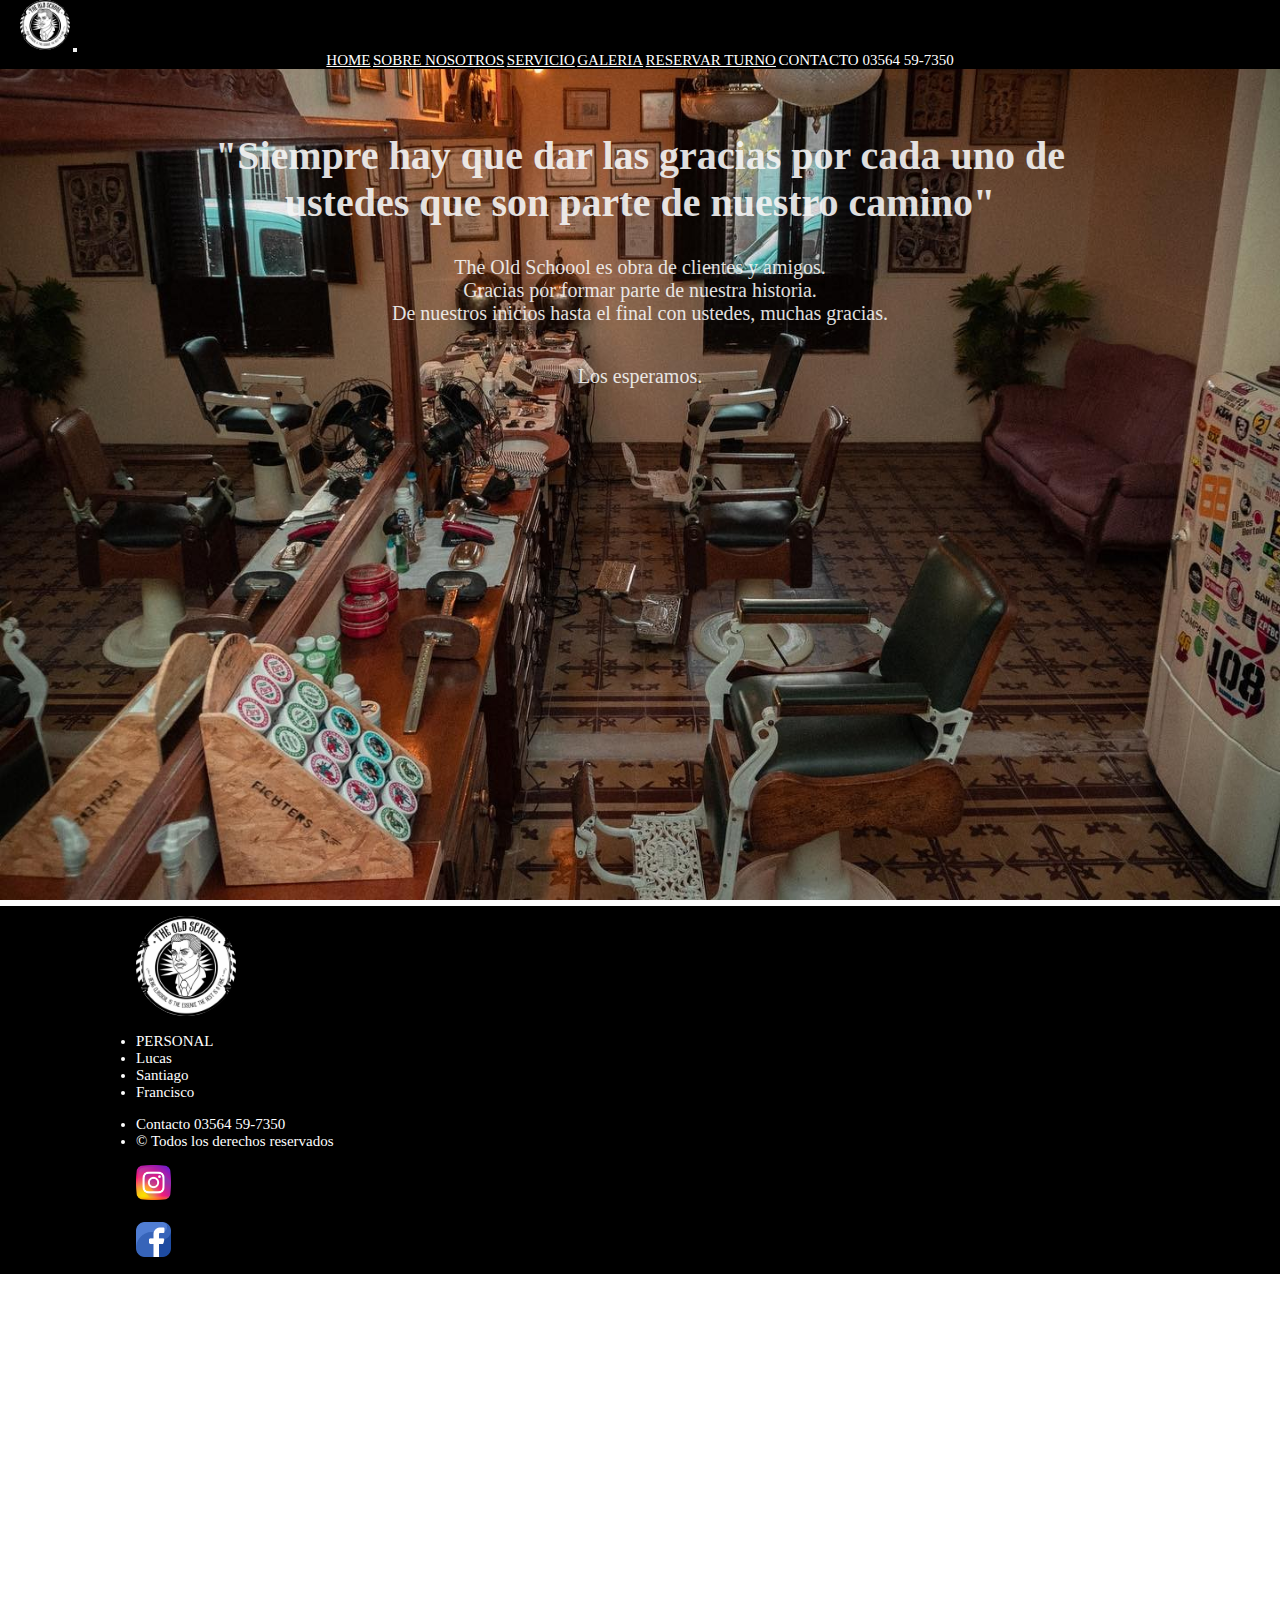
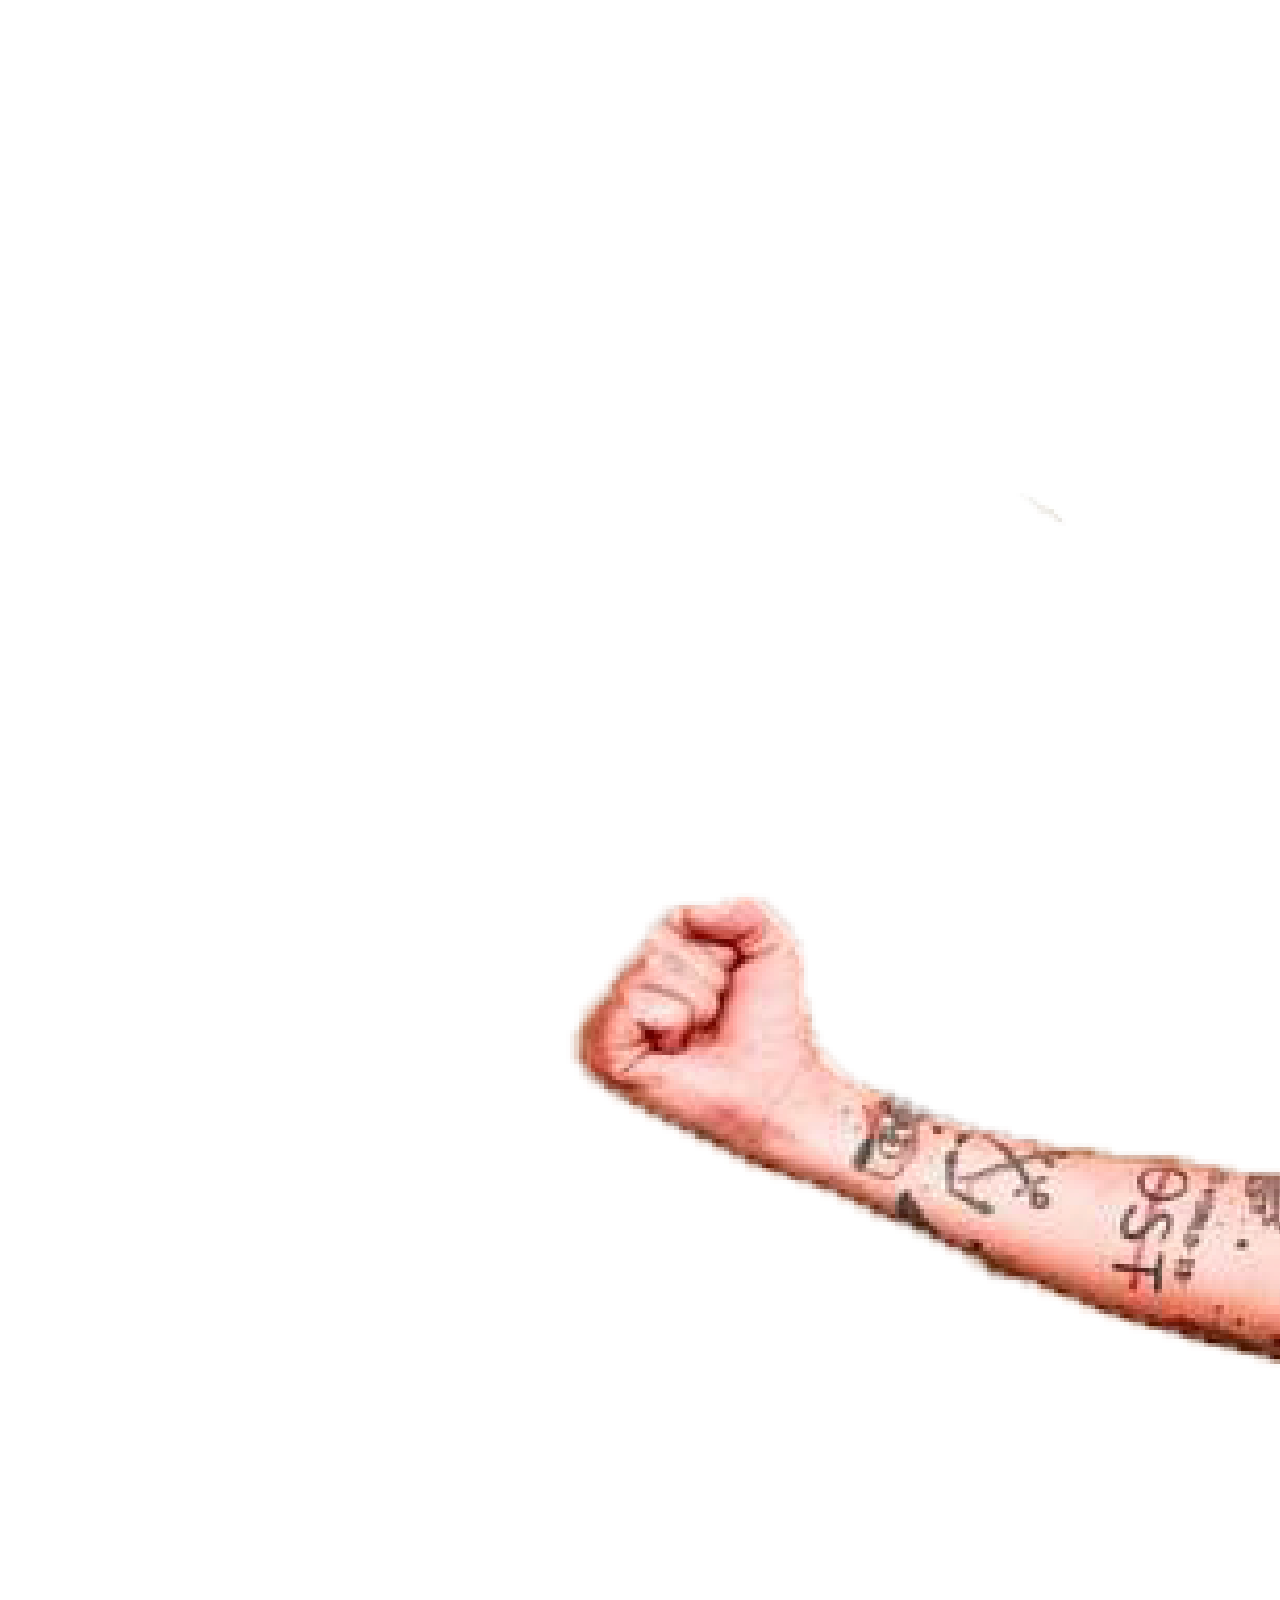
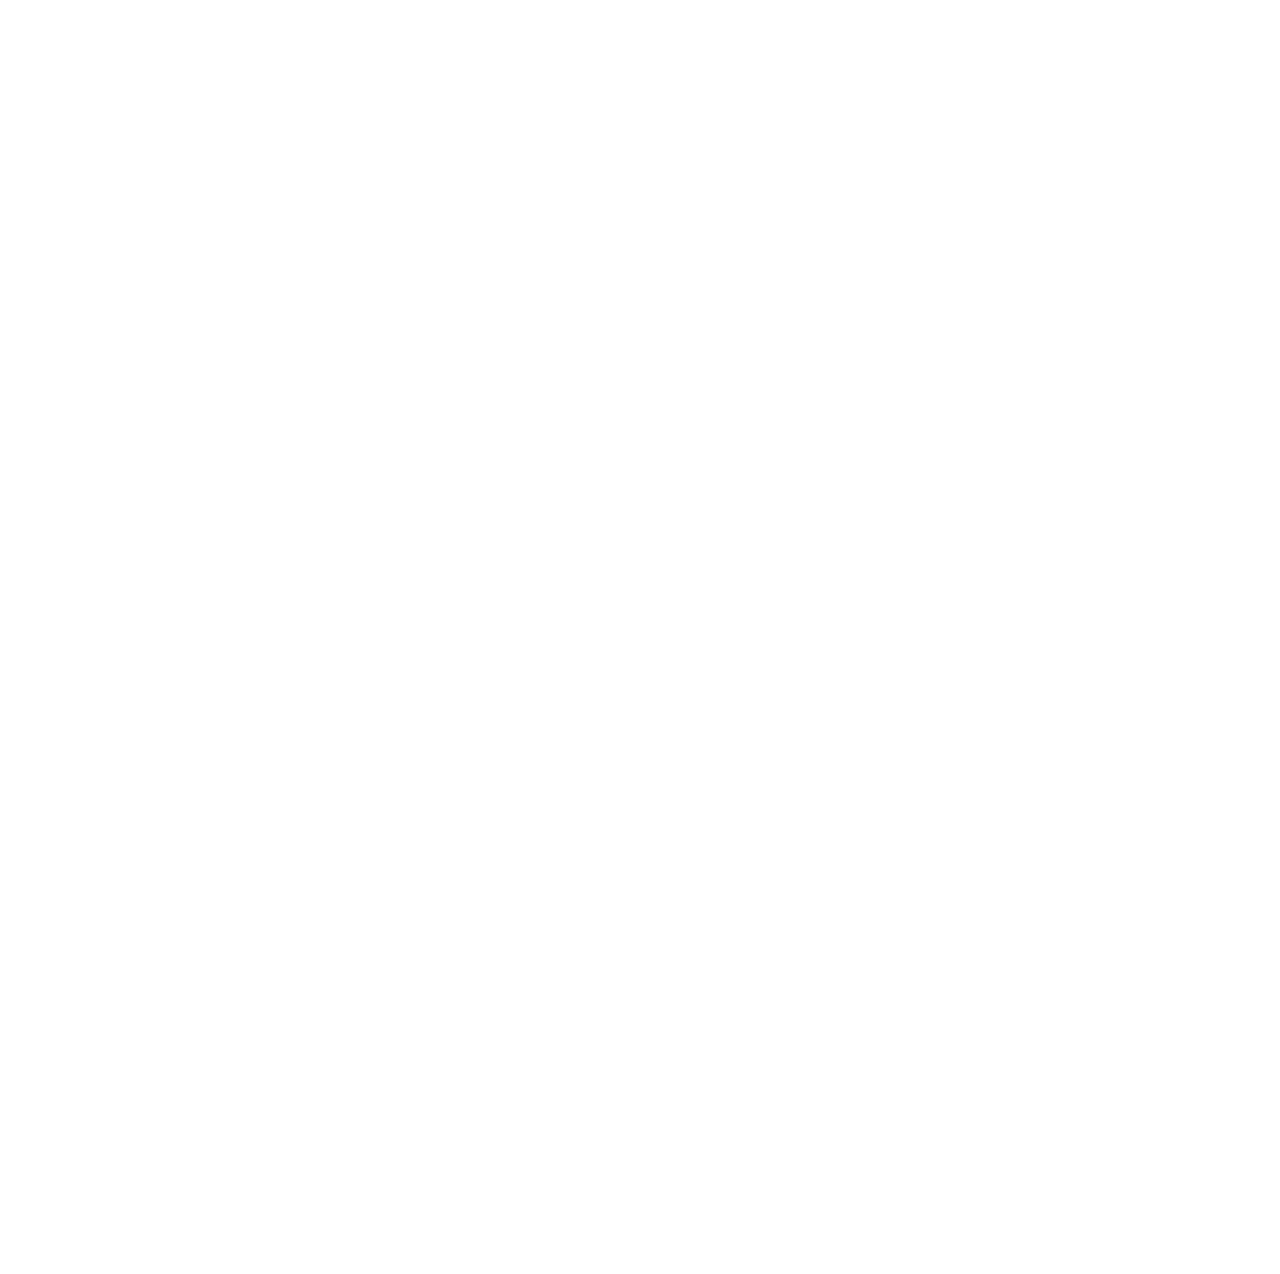
<file: index.html>
<!DOCTYPE html>
<html lang="es">

<head>
  <meta charset="UTF-8" />
  <meta http-equiv="X-UA-Compatible" content="IE=edge" />
  <meta name="viewport" content="width=device-width, initial-scale=1.0" />
  <meta name="description"
  content="Somos The Old School, estamos en San Francisco, Cordoba. Busca tu mejor look con nosotros">
  <title> The Old School</title>
  <link rel="icon" href="./imagenes/logo.jpg">

  <!--Bootstrap-->

  <link href="https://cdn.jsdelivr.net/npm/bootstrap@5.3.0-alpha1/dist/css/bootstrap.min.css" rel="stylesheet"
    integrity="sha384-GLhlTQ8iRABdZLl6O3oVMWSktQOp6b7In1Zl3/Jr59b6EGGoI1aFkw7cmDA6j6gD" crossorigin="anonymous" />
  <!--Tipografia-->
  <link rel="preconnect" href="https://fonts.googleapis.com">
  <link rel="preconnect" href="https://fonts.gstatic.com" crossorigin>
  <link href="https://fonts.googleapis.com/css2?family=Bebas+Neue&display=swap" rel="stylesheet">
  <link rel="stylesheet" href="https://cdnjs.cloudflare.com/ajax/libs/animate.css/4.1.1/animate.min.css" />

  <!--CSS-->

  <link rel="stylesheet" href="css/estilo.css" /> 


</head>

<body class="body">
  <header class="header">
    <nav class="navbar navbar-expand-lg">
      <div class="container-fluid">
        <a class="navbar-brand" href="#"><img src="./imagenes/logo.jpg" class="logoHeader" alt="Logo" /></a>
        <button class="navbar-toggler" type="button" data-bs-toggle="collapse" data-bs-target="#navbarNavAltMarkup"
          aria-controls="navbarNavAltMarkup" aria-expanded="false" aria-label="Toggle navigation">
          <span class="navbar-toggler-icon"></span>
        </button>
        <div class="collapse navbar-collapse" id="navbarNavAltMarkup">
          <div class="navbar-nav mx-auto">
            <a class="nav-link texto-header" href="index.html">HOME</a>
            <a class="nav-link texto-header" href="html/sobrenosotros.html">SOBRE NOSOTROS</a>
            <a class="nav-link texto-header" href="html/servicio.html">SERVICIO</a>
            <a class="nav-link texto-header" href="html/galeria.html">GALERIA</a>
            <a class="nav-link texto-header" href="html/reservarturno.html">RESERVAR TURNO</a>
            <a class="nav-link texto-header">CONTACTO 03564 59-7350</a>
          </div>
        </div>
      </div>
    </nav>
  </header>

  <main>
    <div class="fondo-main">
      <div class="card-index">
        <h1 class="h1-index animate__animated animate__backInDown">
          "Siempre hay que dar las gracias por cada uno de ustedes que son
          parte de nuestro camino"
        </h1>
        <p class="p1-index animate__animated animate__backInLeft">
          The Old Schoool es obra de clientes y amigos. <br />Gracias por
          formar parte de nuestra historia. <br />
          De nuestros inicios hasta el final con ustedes, muchas gracias.
        </p>
        <p class="p1-index animate__animated animate__backInRight">Los esperamos.</p>
      </div>

      <div class="row contenedor-img">
        <div>
          <img src="imagenes/1-sinFondo.png" class="imagen-main img-fluid" alt="fonde de personas" />
        </div>
      </div>
    </div>
  </main>

  <footer class="footer">
    <div class="contenedor-footer">
      <nav class="row">
        <!--logo-->
        <a href="#" class="col-3 text-reset text-uppercase d-flex align-items-center text-decoration-none">
          <img src="./imagenes/logo.jpg" alt="Logo" class="logo-footer p-3" />
          <p class="tex-fo"></p>
        </a>

        <!--personal-->

        <ul class="col-3 list-unstyled ul-footer">
          <li class="text-footer">PERSONAL</li>
          <li class="text-footer">Lucas</li>
          <li class="text-footer">Santiago</li>
          <li class="text-footer">Francisco</li>
        </ul>

        <!--menu-->

        <ul class="col-3 list-unstyled ul-footer">
          <li class="text-footer">Contacto 03564 59-7350</li>
          <li class="text-footer">© Todos los derechos reservados</li>
        </ul>

        <!--Redes sociales-->

        <ul class="col-3 list-unstyled log">
          <li>
            <a href="https://www.instagram.com/" class="text-reset" target="_blank">
              <img src="./imagenes/instagram.png" class="logo-redes" alt="instagram" />
            </a>
          </li>

          <li>
            <a href="https://www.facebook.com/" class="text-reset" target="_blank">
              <img src="./imagenes/facebook.png" class="logo-redes" alt="facebook"  />
            </a>
          </li>
        </ul>
      </nav>
    </div> 
  </footer>

  <script src="https://cdn.jsdelivr.net/npm/bootstrap@5.3.0-alpha1/dist/js/bootstrap.bundle.min.js"
    integrity="sha384-w76AqPfDkMBDXo30jS1Sgez6pr3x5MlQ1ZAGC+nuZB+EYdgRZgiwxhTBTkF7CXvN"
    crossorigin="anonymous"></script>

  <script src="https://unpkg.com/aos@2.3.1/dist/aos.js"></script>
  <script>
    AOS.init();
  </script>
</body>

</html>
</file>
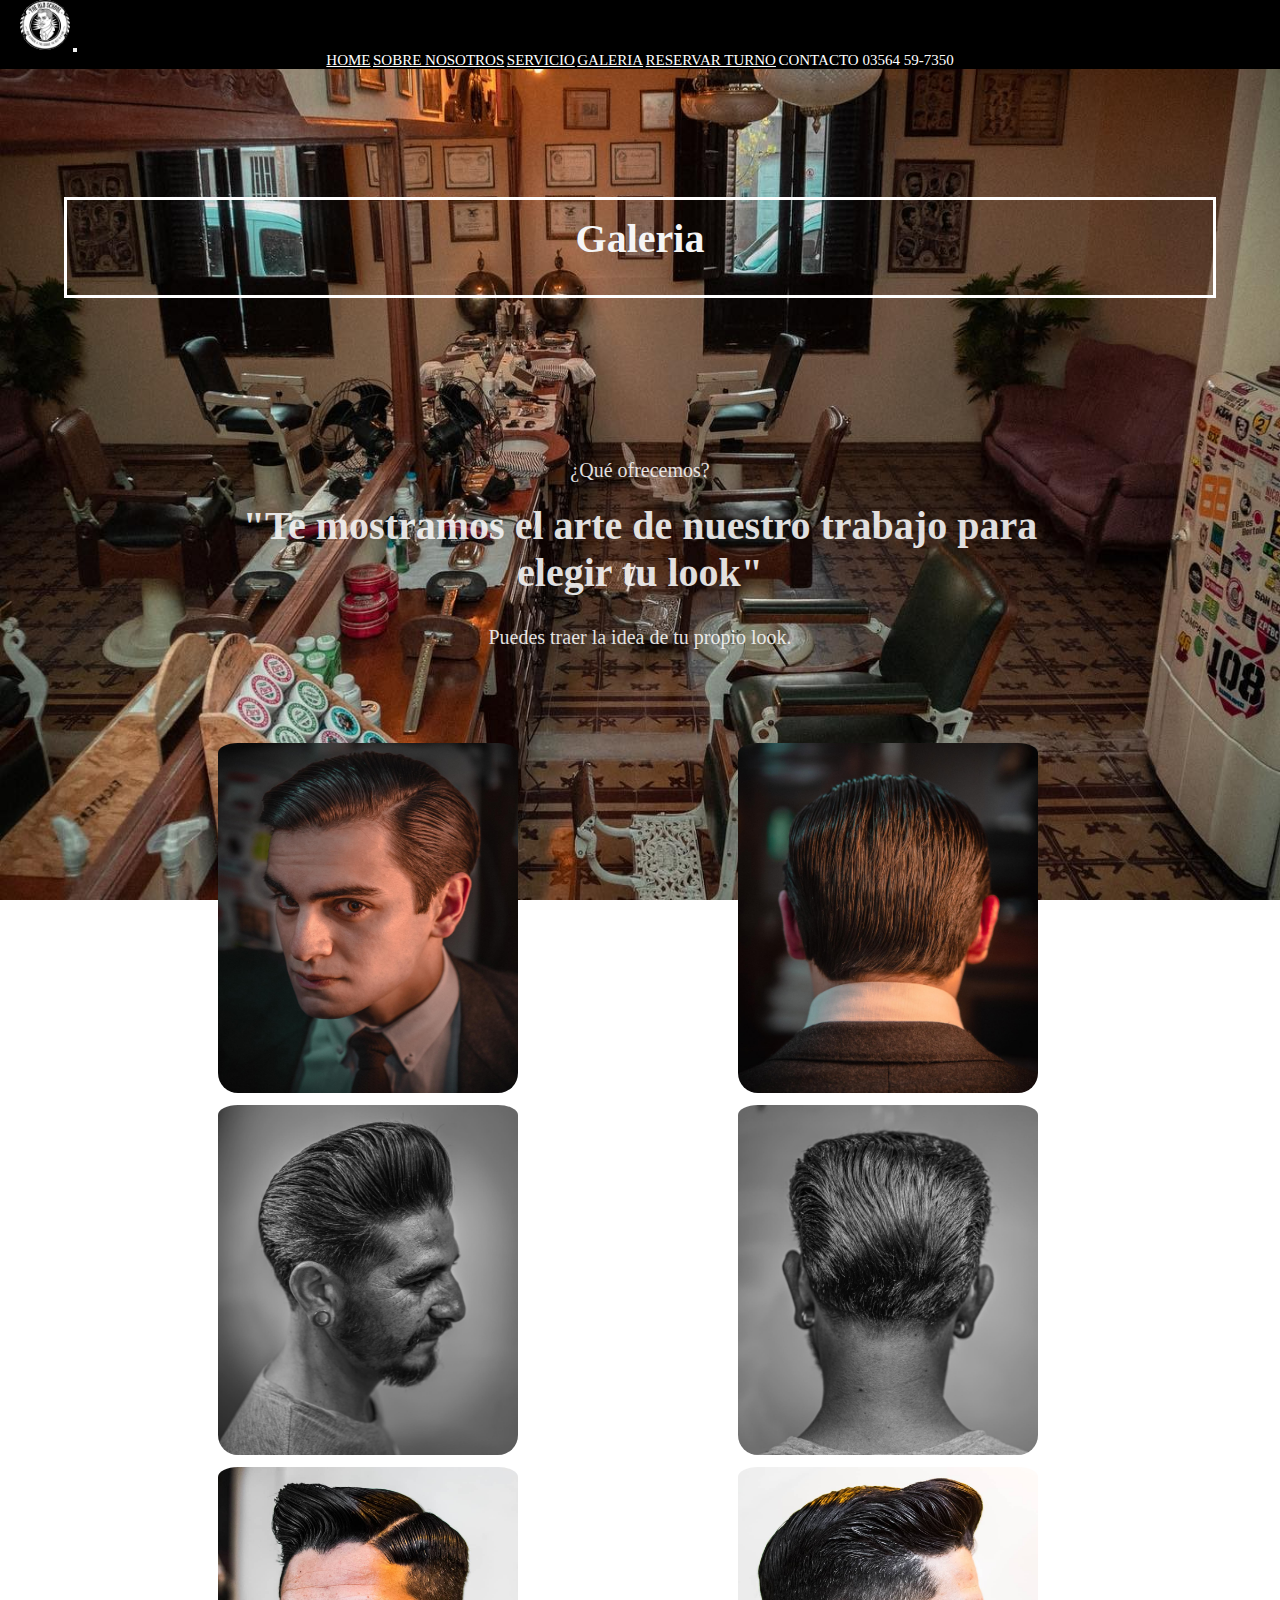
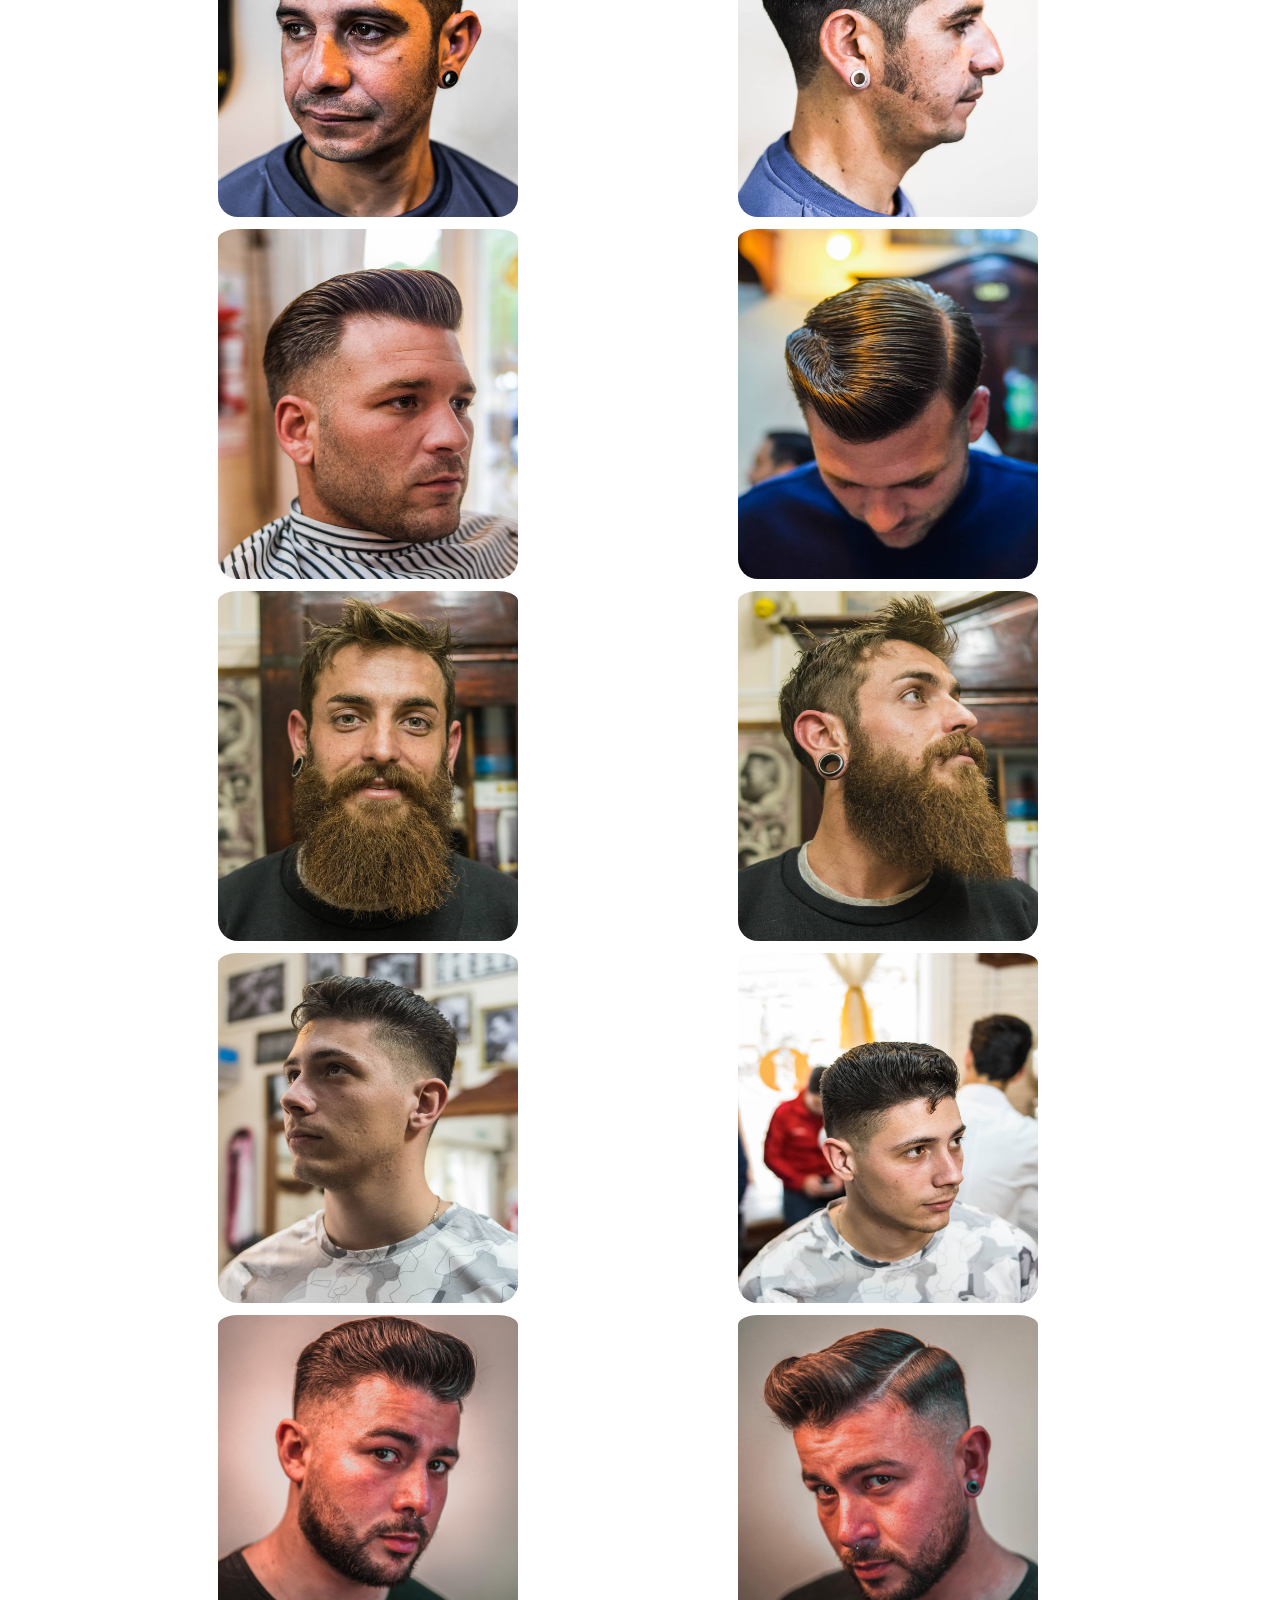
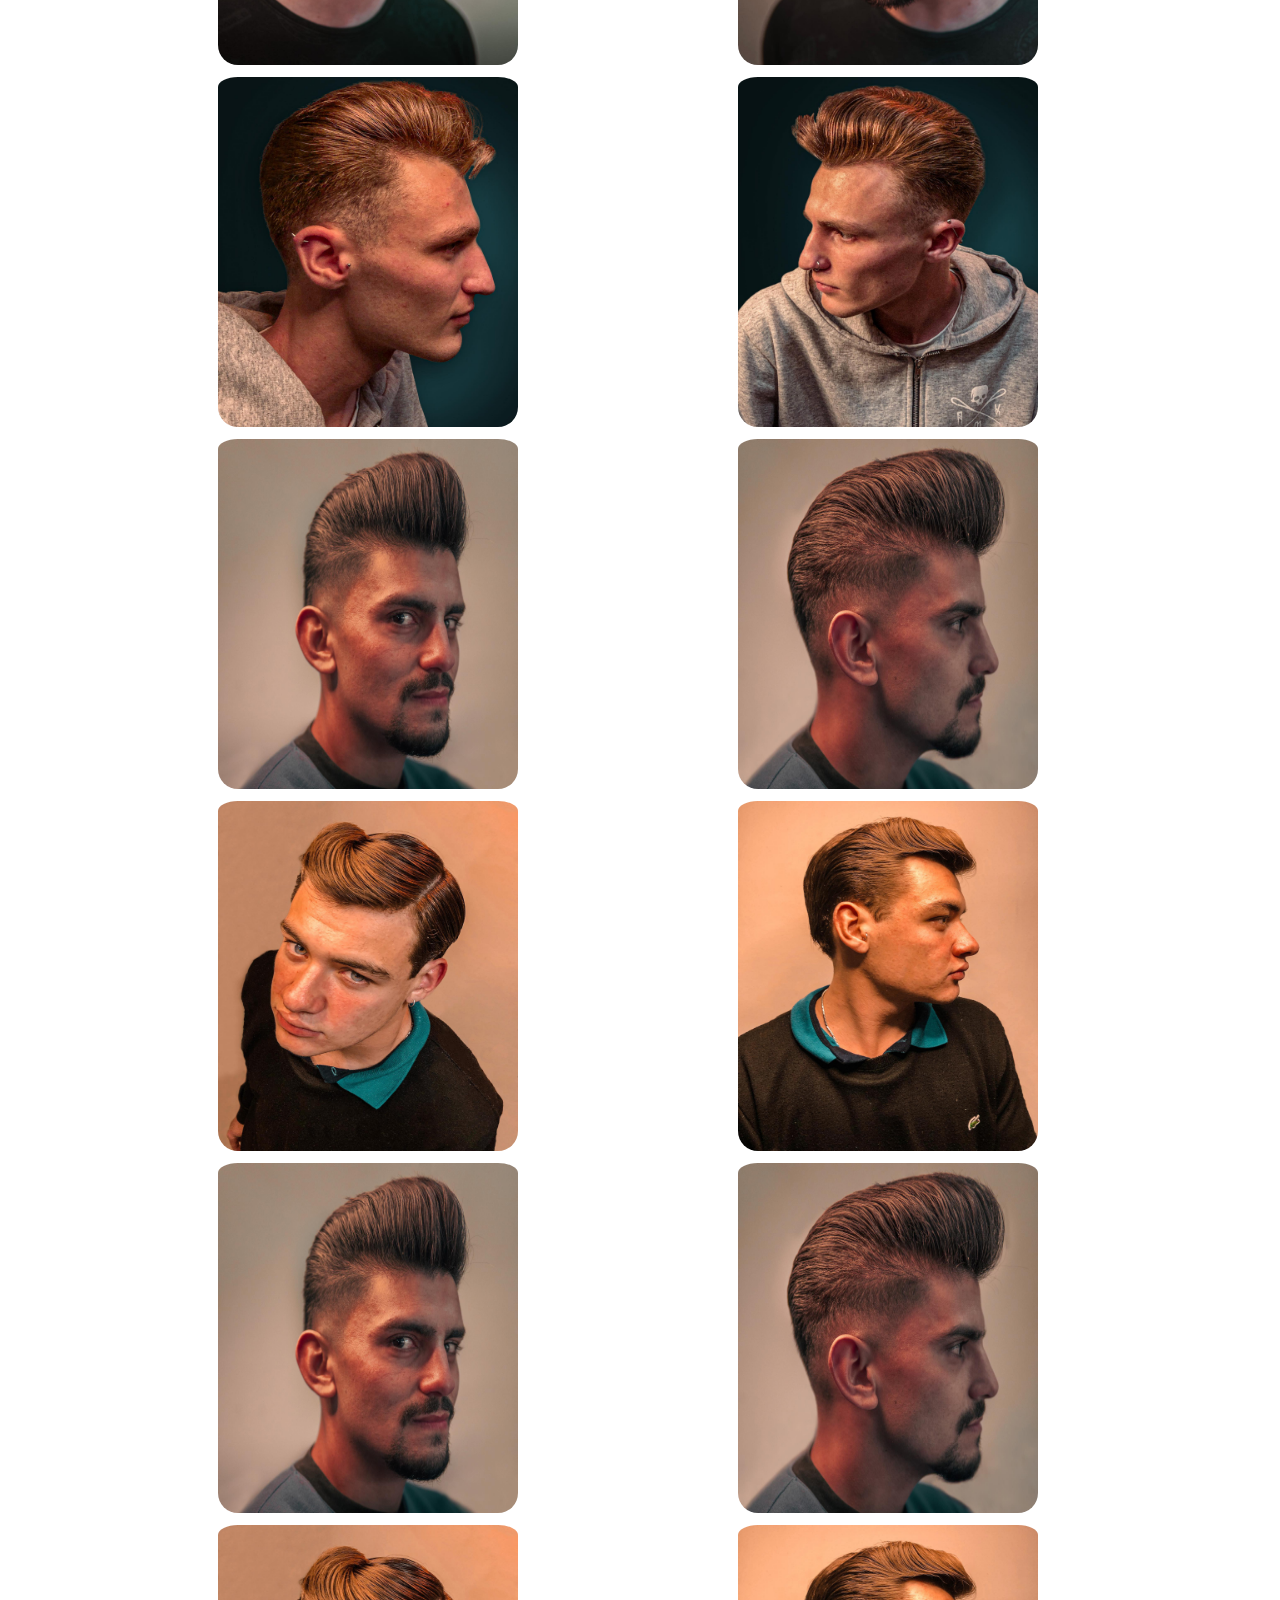
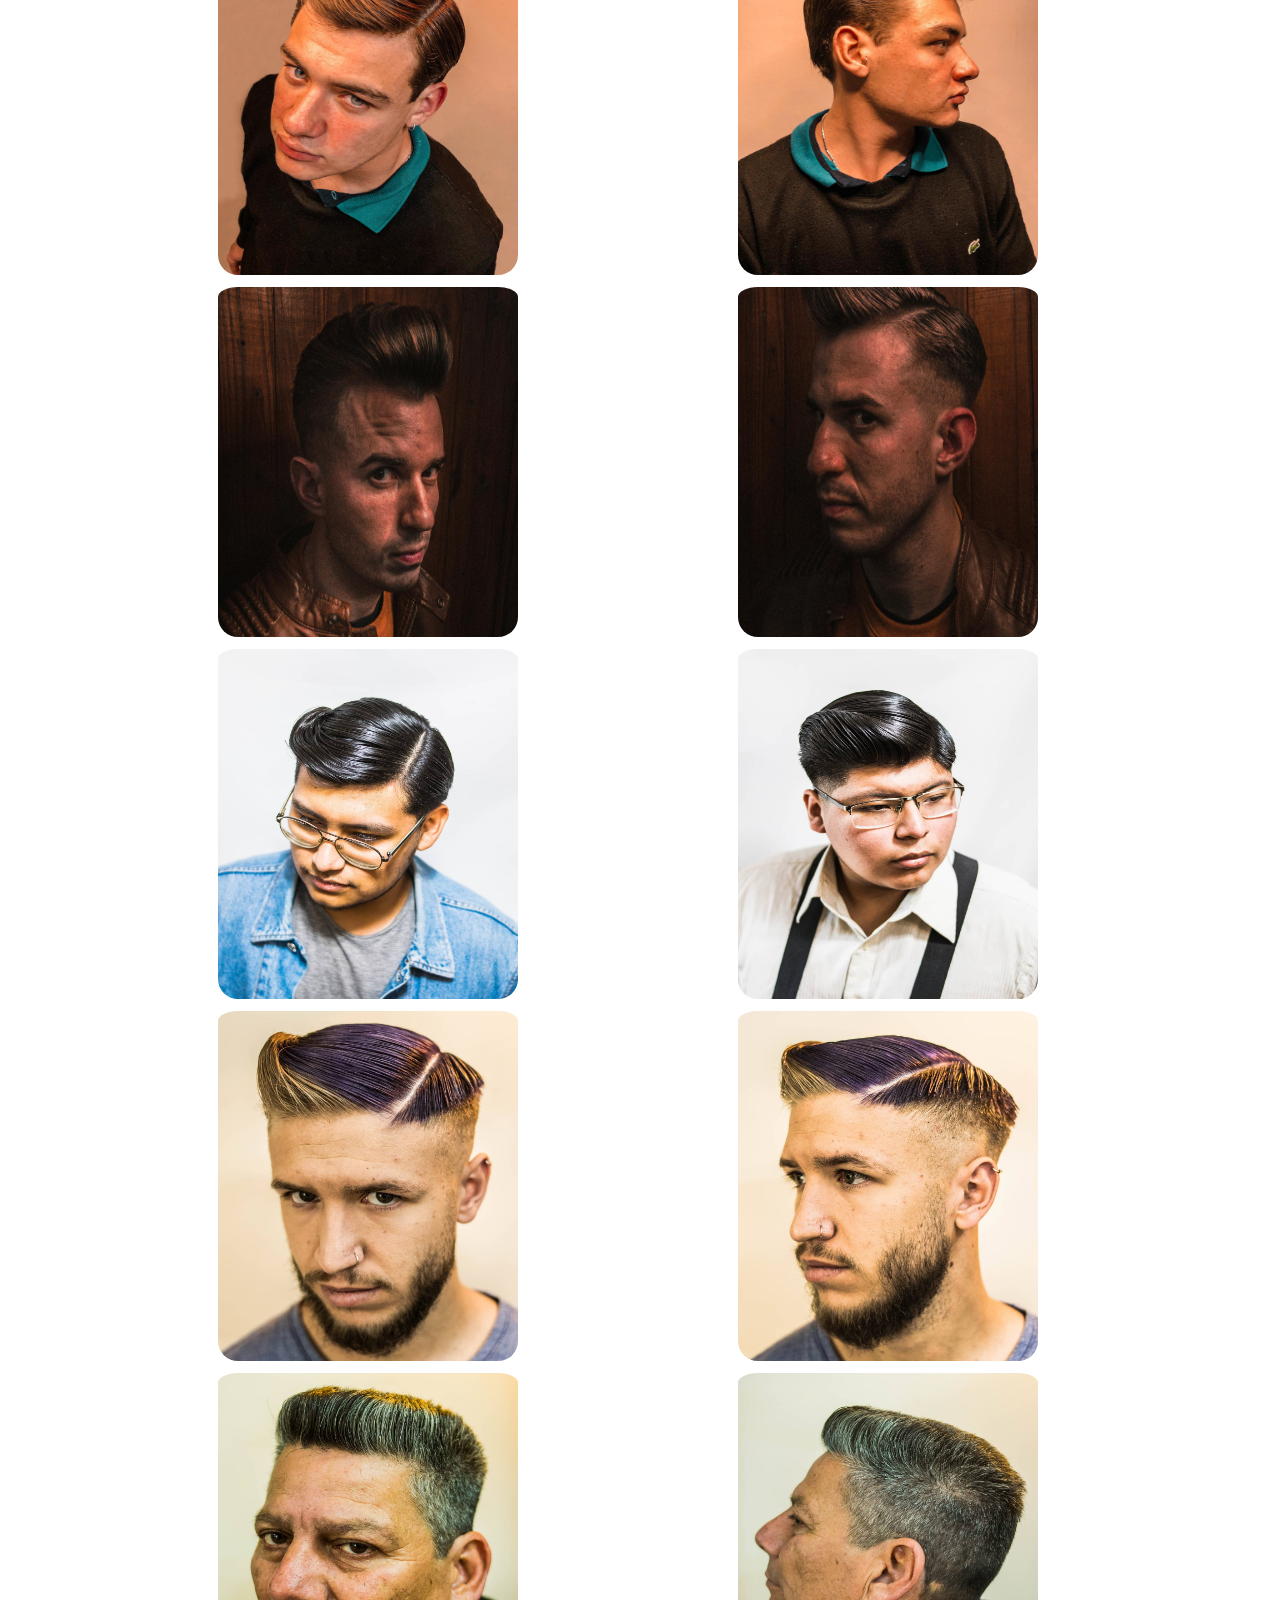
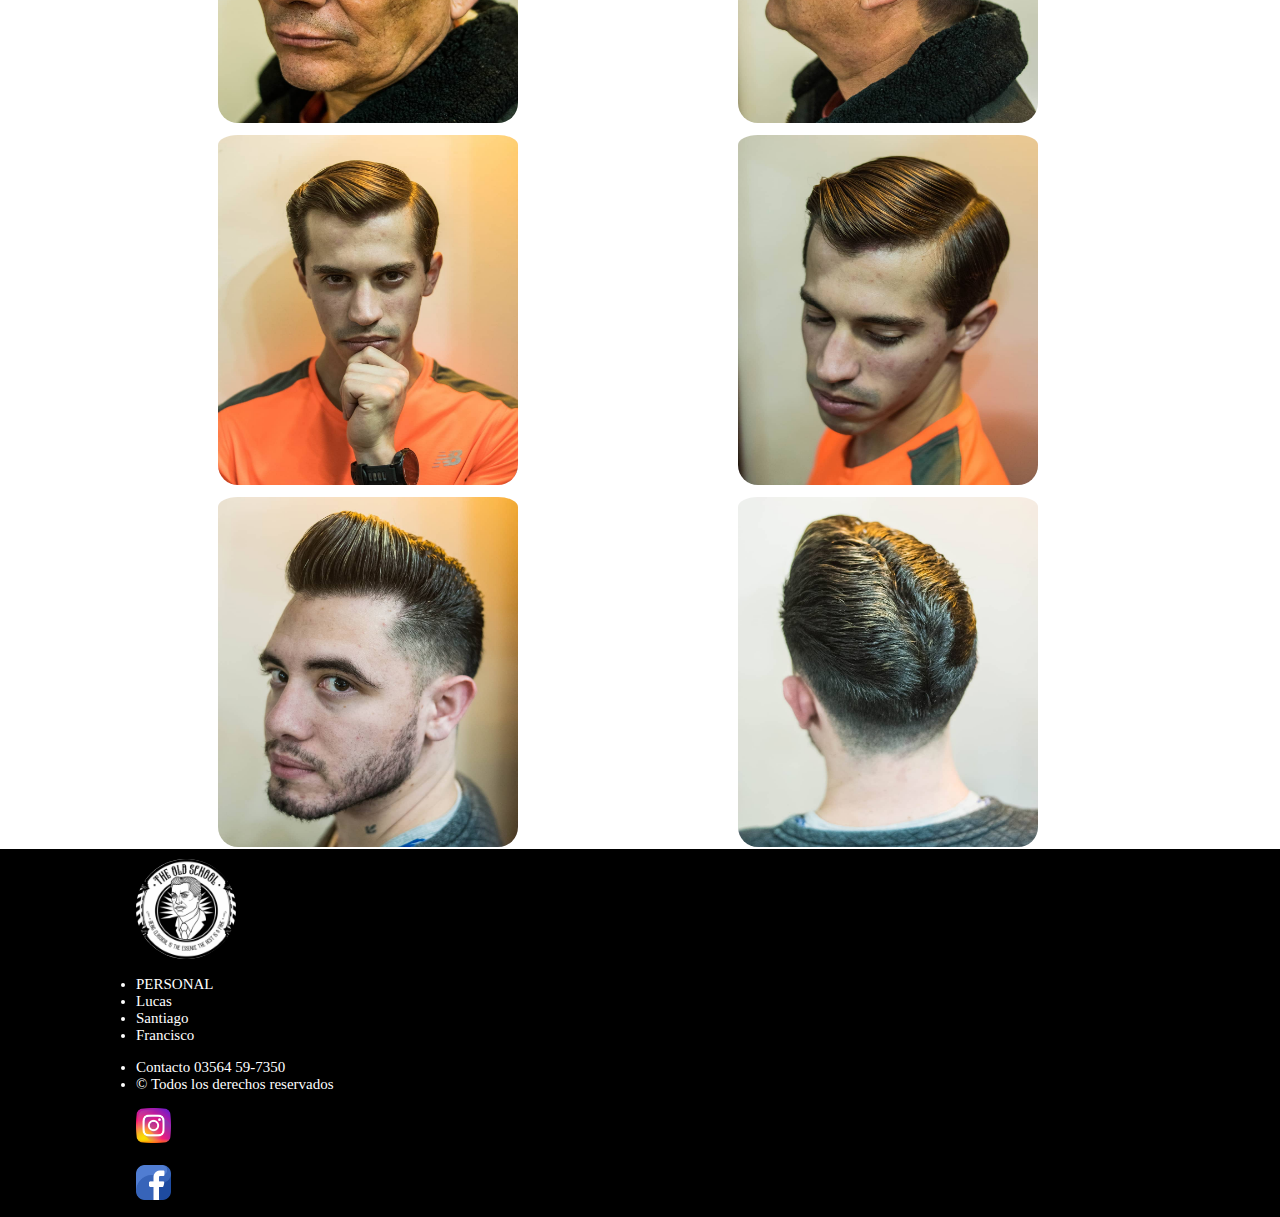
<file: html/galeria.html>
<!DOCTYPE html>
<html lang="es">

<head>
    <meta charset="UTF-8" />
    <meta http-equiv="X-UA-Compatible" content="IE=edge" />
    <meta name="viewport" content="width=device-width, initial-scale=1.0" />
    <meta name="description"
    content="La galería de imagenes que nos describe.Somos The Old School, estamos en San Francisco, Cordoba.">
    <title>The Old School</title>
    <link rel="icon" href="../imagenes/logo.jpg">

    <!--Bootstrap-->

    <link href="https://cdn.jsdelivr.net/npm/bootstrap@5.3.0-alpha1/dist/css/bootstrap.min.css" rel="stylesheet"
        integrity="sha384-GLhlTQ8iRABdZLl6O3oVMWSktQOp6b7In1Zl3/Jr59b6EGGoI1aFkw7cmDA6j6gD" crossorigin="anonymous" />
    <!--Tipografia-->
    <link rel="preconnect" href="https://fonts.googleapis.com">
    <link rel="preconnect" href="https://fonts.gstatic.com" crossorigin>
    <link href="https://fonts.googleapis.com/css2?family=Bebas+Neue&display=swap" rel="stylesheet">
    <link rel="stylesheet" href="https://cdnjs.cloudflare.com/ajax/libs/animate.css/4.1.1/animate.min.css" />
    <!--CSS-->

    <link rel="stylesheet" href="../css/estilo.css" />

</head>

<body class="body">
    <header class="header">
        <nav class="navbar navbar-expand-lg">
            <div class="container-fluid">
                <a class="navbar-brand" href="../index.html"><img src="../imagenes/logo.jpg" class="logoHeader" alt="Logo" /></a>
                <button class="navbar-toggler" type="button" data-bs-toggle="collapse"
                    data-bs-target="#navbarNavAltMarkup" aria-controls="navbarNavAltMarkup" aria-expanded="false"
                    aria-label="Toggle navigation">
                    <span class="navbar-toggler-icon"></span>
                </button>
                <div class="collapse navbar-collapse" id="navbarNavAltMarkup">
                    <div class="navbar-nav mx-auto">
                        <a class="nav-link texto-header" href="../index.html">HOME</a>
                        <a class="nav-link texto-header" href="sobrenosotros.html">SOBRE NOSOTROS</a>
                        <a class="nav-link texto-header" href="servicio.html">SERVICIO</a>
                        <a class="nav-link texto-header" href="galeria.html">GALERIA</a>
                        <a class="nav-link texto-header" href="reservarturno.html">RESERVAR TURNO</a>
                        <a class="nav-link texto-header">CONTACTO 03564 59-7350</a>
                    </div>
                </div>
            </div>
        </nav>
    </header>


    <main class="body">
        <div class="galeria-titulo">
            <h2 class="h1-index sobre-nosotros-animacion-h1">Galeria </h2>
        </div>
        <div class="card-index  p-4 text-center">
            <p class="p1-index animate__animated animate__backInLeft">
                ¿Qué ofrecemos?
            </p>
            <h1 class=" h1-index  animate__animated animate__backInRight h1-galeria">
                "Te mostramos el arte de nuestro trabajo para elegir tu look"
            </h1>
            <p class="p1-index animate__animated animate__backInRight">
                Puedes traer la idea de tu propio look.
            </p>
        </div>



        <section class="galeria">
            <div class="row">
                <img src="../imagenes/p-1.jpg" class="col-xxl-3  col-xl-3  col-lg-6 col-md-6 col-sm-12 imagenGaleria""
                    alt="imagen de corte de pelo">
                <img src="../imagenes/p-1-1.jpg" class="col-xxl-3  col-xl-3  col-lg-6 col-md-6 col-sm-12 imagenGaleria"
                    alt="imagen de corte de pelo">
                <img src="../imagenes/p-2.jpg" class="col-xxl-3  col-xl-3  col-lg-6 col-md-6 col-sm-12 imagenGaleria"
                    alt="imagen de corte de pelo">
                <img src="../imagenes/p-2-1.jpg" class="col-xxl-3  col-xl-3  col-lg-6 col-md-6 col-sm-12 imagenGaleria"
                    alt="imagen de corte de pelo">
            </div>

            <div class="row">
                <img src="../imagenes/p-3.jpg" class="col-xxl-3  col-xl-3  col-lg-6 col-md-6 col-sm-12 imagenGaleria"
                    alt="imagen de corte de pelo">
                <img src="../imagenes/p-3-1.jpg" class="col-xxl-3  col-xl-3  col-lg-6 col-md-6 col-sm-12 imagenGaleria"
                    alt="imagen de corte de pelo">
                <img src="../imagenes/p-4.jpg" class="col-xxl-3  col-xl-3  col-lg-6 col-md-6 col-sm-12 imagenGaleria"
                    alt="imagen de corte de pelo">
                <img src="../imagenes/p-4-1.jpg" class="col-xxl-3  col-xl-3  col-lg-6 col-md-6 col-sm-12 imagenGaleria"
                    alt="imagen de corte de pelo">
            </div>

            <div class="row">
                <img src="../imagenes/p-5.jpg" class="col-xxl-3  col-xl-3  col-lg-6 col-md-6 col-sm-12 imagenGaleria"
                    alt="imagen de corte de pelo">
                <img src="../imagenes/p-5-1.jpg" class="col-xxl-3  col-xl-3  col-lg-6 col-md-6 col-sm-12 imagenGaleria"
                    alt="imagen de corte de pelo">
                <img src="../imagenes/p-6.jpg" class="col-xxl-3  col-xl-3  col-lg-6 col-md-6 col-sm-12 imagenGaleria"
                    alt="imagen de corte de pelo">
                <img src="../imagenes/p-6-1.jpg" class="col-xxl-3  col-xl-3  col-lg-6 col-md-6 col-sm-12 imagenGaleria"
                    alt="imagen de corte de pelo">
            </div>

            <div class="row">
                <img src="../imagenes/p-7.jpg" class="col-xxl-3  col-xl-3  col-lg-6 col-md-6 col-sm-12 imagenGaleria"
                    alt="imagen de corte de pelo">
                <img src="../imagenes/p-7-1.jpg" class="col-xxl-3  col-xl-3  col-lg-6 col-md-6 col-sm-12 imagenGaleria"
                    alt="imagen de corte de pelo">
                <img src="../imagenes/p-8.jpg" class="col-xxl-3  col-xl-3  col-lg-6 col-md-6 col-sm-12 imagenGaleria"
                    alt="imagen de corte de pelo">
                <img src="../imagenes/p-8-1.jpg" class="col-xxl-3  col-xl-3  col-lg-6 col-md-6 col-sm-12 imagenGaleria"
                    alt="imagen de corte de pelo">
            </div>

            <div class="row">
                <img src="../imagenes/p-9.jpg" class="col-xxl-3  col-xl-3  col-lg-6 col-md-6 col-sm-12 imagenGaleria"
                    alt="imagen de corte de pelo">
                <img src="../imagenes/p-9-1.jpg" class="col-xxl-3  col-xl-3  col-lg-6 col-md-6 col-sm-12 imagenGaleria"
                    alt="imagen de corte de pelo">
                <img src="../imagenes/p-10.jpg" class="col-xxl-3  col-xl-3  col-lg-6 col-md-6 col-sm-12 imagenGaleria"
                    alt="imagen de corte de pelo">
                <img src="../imagenes/p-10-1.jpg" class="col-xxl-3  col-xl-3  col-lg-6 col-md-6 col-sm-12 imagenGaleria"
                    alt="imagen de corte de pelo">
            </div>

            <div class="row">
                <img src="../imagenes/p-9.jpg" class="col-xxl-3  col-xl-3  col-lg-6 col-md-6 col-sm-12 imagenGaleria"
                    alt="imagen de corte de pelo">
                <img src="../imagenes/p-9-1.jpg" class="col-xxl-3  col-xl-3  col-lg-6 col-md-6 col-sm-12 imagenGaleria"
                    alt="imagen de corte de pelo">
                <img src="../imagenes/p-10.jpg" class="col-xxl-3  col-xl-3  col-lg-6 col-md-6 col-sm-12 imagenGaleria"
                    alt="imagen de corte de pelo">
                <img src="../imagenes/p-10-1.jpg" class="col-xxl-3  col-xl-3  col-lg-6 col-md-6 col-sm-12 imagenGaleria"
                    alt="imagen de corte de pelo">
            </div>

            <div class="row">
                <img src="../imagenes/p-11.jpg" class="col-xxl-3  col-xl-3  col-lg-6 col-md-6 col-sm-12 imagenGaleria"
                    alt="imagen de corte de pelo">
                <img src="../imagenes/p-11-1.jpg" class="col-xxl-3  col-xl-3  col-lg-6 col-md-6 col-sm-12 imagenGaleria"
                    alt="imagen de corte de pelo">
                <img src="../imagenes/p-12.jpg" class="col-xxl-3  col-xl-3  col-lg-6 col-md-6 col-sm-12 imagenGaleria"
                    alt="imagen de corte de pelo">
                <img src="../imagenes/p-12-1.jpg" class="col-xxl-3  col-xl-3  col-lg-6 col-md-6 col-sm-12 imagenGaleria"
                    alt="imagen de corte de pelo">
            </div>

            <div class="row">
                <img src="../imagenes/p-13.jpg" class="col-xxl-3  col-xl-3  col-lg-6 col-md-6 col-sm-12 imagenGaleria"
                    alt="imagen de corte de pelo">
                <img src="../imagenes/p-13-1.jpg" class="col-xxl-3  col-xl-3  col-lg-6 col-md-6 col-sm-12 imagenGaleria"
                    alt="imagen de corte de pelo">
                <img src="../imagenes/p-14.jpg" class="col-xxl-3  col-xl-3  col-lg-6 col-md-6 col-sm-12 imagenGaleria"
                    alt="imagen de corte de pelo">
                <img src="../imagenes/p-14-1.jpg" class="col-xxl-3  col-xl-3  col-lg-6 col-md-6 col-sm-12 imagenGaleria"
                    alt="imagen de corte de pelo">
            </div>

            <div class="row">
                <img src="../imagenes/p-15.jpg" class="col-xxl-3  col-xl-3  col-lg-6 col-md-6 col-sm-12 imagenGaleria"
                    alt="imagen de corte de pelo">
                <img src="../imagenes/p-15-1.jpg" class="col-xxl-3  col-xl-3  col-lg-6 col-md-6 col-sm-12 imagenGaleria"
                    alt="imagen de corte de pelo">
                <img src="../imagenes/p-16.jpg" class="col-xxl-3  col-xl-3  col-lg-6 col-md-6 col-sm-12 imagenGaleria"
                    alt="imagen de corte de pelo">
                <img src="../imagenes/p-16-1.jpg" class="col-xxl-3  col-xl-3  col-lg-6 col-md-6 col-sm-12 imagenGaleria"
                    alt="imagen de corte de pelo">
            </div>


        </section>

    </main>

    <footer class="footer">
        <div class="contenedor-footer">
          <nav class="row">
            <!--logo-->
            <a href="#" class="col-3 text-reset text-uppercase d-flex align-items-center text-decoration-none">
              <img src="../imagenes/logo.jpg" alt="Logo" class="logo-footer p-3" />
              <p class="tex-fo"></p>
            </a>
    
            <!--personal-->
    
            <ul class="col-3 list-unstyled ul-footer">
              <li class="text-footer">PERSONAL</li>
              <li class="text-footer">Lucas</li>
              <li class="text-footer">Santiago</li>
              <li class="text-footer">Francisco</li>
            </ul>
    
            <!--menu-->
    
            <ul class="col-3 list-unstyled ul-footer">
              <li class="text-footer">Contacto 03564 59-7350</li>
              <li class="text-footer">© Todos los derechos reservados</li>
            </ul>
    
            <!--Redes sociales-->
    
            <ul class="col-3 list-unstyled log">
              <li>
                <a href="https://www.instagram.com/" class="text-reset" target="_blank">
                  <img src="../imagenes/instagram.png" class="logo-redes" alt="instagram" />
                </a>
              </li>
    
              <li>
                <a href="https://www.facebook.com/" class="text-reset" target="_blank">
                  <img src="../imagenes/facebook.png" class="logo-redes" alt="facebook"  />
                </a>
              </li>
            </ul>
          </nav>
        </div> 
      </footer>

    <script src="https://cdn.jsdelivr.net/npm/bootstrap@5.3.0-alpha1/dist/js/bootstrap.bundle.min.js"
        integrity="sha384-w76AqPfDkMBDXo30jS1Sgez6pr3x5MlQ1ZAGC+nuZB+EYdgRZgiwxhTBTkF7CXvN"
        crossorigin="anonymous"></script>

    <script src="https://unpkg.com/aos@2.3.1/dist/aos.js"></script>
    <script>
        AOS.init();
    </script>
</body>

</html>
</file>
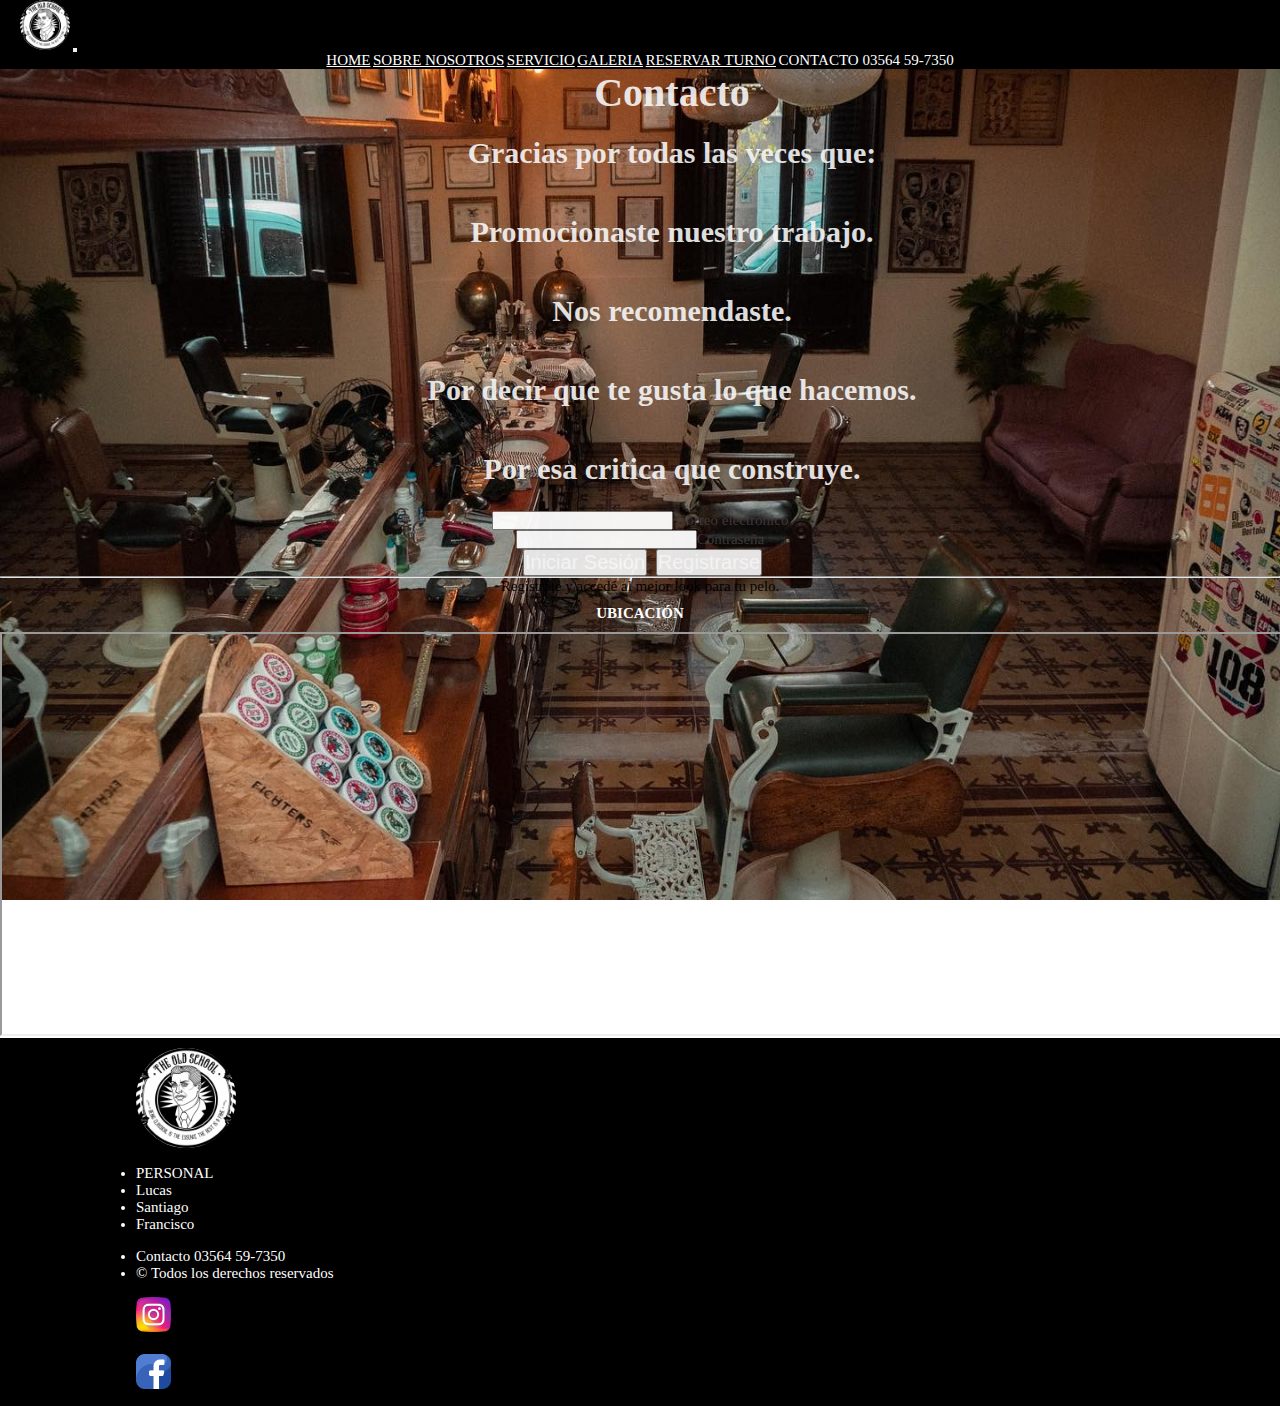
<file: html/reservarturno.html>
<!DOCTYPE html>
<html lang="es">

<head>
    <meta charset="UTF-8" />
    <meta http-equiv="X-UA-Compatible" content="IE=edge" />
    <meta name="viewport" content="width=device-width, initial-scale=1.0" />
    <meta name="description"
    content=".Somos The Old School, contactanos para buscar tu mejor look. Estamos en San Francisco, Cordoba.">
    <title>The Old School</title>
    <link rel="icon" href="../imagenes/logo.jpg">

    <!--Bootstrap-->

    <link href="https://cdn.jsdelivr.net/npm/bootstrap@5.3.0-alpha1/dist/css/bootstrap.min.css" rel="stylesheet"
        integrity="sha384-GLhlTQ8iRABdZLl6O3oVMWSktQOp6b7In1Zl3/Jr59b6EGGoI1aFkw7cmDA6j6gD" crossorigin="anonymous" />
    <!--Tipografia-->
    <link rel="preconnect" href="https://fonts.googleapis.com">
    <link rel="preconnect" href="https://fonts.gstatic.com" crossorigin>
    <link href="https://fonts.googleapis.com/css2?family=Bebas+Neue&display=swap" rel="stylesheet">
    <link rel="stylesheet" href="https://cdnjs.cloudflare.com/ajax/libs/animate.css/4.1.1/animate.min.css" />
    <!--CSS-->

    <link rel="stylesheet" href="../css/estilo.css" />

</head>

<body class="body">
    <header class="header">
        <nav class="navbar navbar-expand-lg">
            <div class="container-fluid">
                <a class="navbar-brand" href="../index.html"><img src="../imagenes/logo.jpg" class="logoHeader" alt="Logo" /></a>
                <button class="navbar-toggler" type="button" data-bs-toggle="collapse"
                    data-bs-target="#navbarNavAltMarkup" aria-controls="navbarNavAltMarkup" aria-expanded="false"
                    aria-label="Toggle navigation">
                    <span class="navbar-toggler-icon"></span>
                </button>
                <div class="collapse navbar-collapse" id="navbarNavAltMarkup">
                    <div class="navbar-nav mx-auto">
                        <a class="nav-link texto-header" href="../index.html">HOME</a>
                        <a class="nav-link texto-header" href="sobrenosotros.html">SOBRE NOSOTROS</a>
                        <a class="nav-link texto-header" href="servicio.html">SERVICIO</a>
                        <a class="nav-link texto-header" href="galeria.html">GALERIA</a>
                        <a class="nav-link texto-header" href="reservarturno.html">RESERVAR TURNO</a>
                        <a class="nav-link texto-header">CONTACTO 03564 59-7350</a>
                    </div>
                </div>
            </div>
        </nav>
    </header>

    <main class="body">

        <div class="px-4">
            <div class="row align-items-center g-lg-5 py-5">
                <div class="col-lg-7  div-t reservarturno-fondo">

                    <h1 class="display-4 reservarturno-h1 sobre-nosotros-animacion-h1">
                        Contacto
                    </h1>

                    <h3 class="reservarturno-h3 animate__animated animate__backInLeft">Gracias por todas las veces que:</h3>

                    <h3 class="reservarturno-h3 animate__animated animate__backInLeft">Promocionaste nuestro trabajo.
                    </h3>
                    <h3 class="reservarturno-h3 animate__animated animate__backInLeft">Nos recomendaste.</h3>
                    <h3 class="reservarturno-h3 animate__animated animate__backInLeft"> Por decir que te gusta lo que
                        hacemos.</h3>
                    <h3 class="reservarturno-h3 animate__animated animate__backInLeft">Por esa critica que construye.
                    </h3>
                </div>

                <div class="col-md-10 mx-auto col-lg-5 f-p  formulario">
                    <form class="p-4 p-md-5 border rounded-3 bg-light ">
                        <div class="form-floating mb-3 reservarturno-color-texto-formuladio">
                            <input type="email" class="form-control" id="floatingInput" />
                            Correo electronico
                        </div>
                        <div class="form-floating mb-3 reservarturno-color-texto-formuladio">
                            <input type="password" class="form-control" id="floatingPassword" />Contraseña
                        </div>
                        <button class="botooon btn btn-lg reservarturno-colo-boton" type="submit">
                            Iniciar Sesión
                        </button>
                        <button class="botooon btn btn-lg reservarturno-colo-boton" type="submit">
                            Registrarse
                        </button>
                        <hr class="my-4 text-final" />
                        Registrate y accedé al mejor look para tu pelo.
                    </form>
                </div>
            </div>
        </div>

        <div class="reservarturno-ubicacion ">
            <h2 class="sobre-nosotros-animacion-h1">Ubicación</h2>
        </div>


        <iframe class="mapa"
            src="https://www.google.com/maps/embed?pb=!1m18!1m12!1m3!1d13617.07917810396!2d-62.09500212542575!3d-31.434238703825056!2m3!1f0!2f0!3f0!3m2!1i1024!2i768!4f13.1!3m3!1m2!1s0x95cb290ec485e3ad%3A0x7641901388c23e43!2sThe%20old%20school!5e0!3m2!1ses-419!2sar!4v1675365146690!5m2!1ses-419!2sar"
            width=" 100%" height="400px" loading="lazy" referrerpolicy="no-referrer-when-downgrade">
        </iframe>

    </main>

    <footer class="footer">
        <div class="contenedor-footer">
          <nav class="row">
            <!--logo-->
            <a href="#" class="col-3 text-reset text-uppercase d-flex align-items-center text-decoration-none">
              <img src="../imagenes/logo.jpg" alt="Logo" class="logo-footer p-3" />
              <p class="tex-fo"></p>
            </a>
    
            <!--personal-->
    
            <ul class="col-3 list-unstyled ul-footer">
              <li class="text-footer">PERSONAL</li>
              <li class="text-footer">Lucas</li>
              <li class="text-footer">Santiago</li>
              <li class="text-footer">Francisco</li>
            </ul>
    
            <!--menu-->
    
            <ul class="col-3 list-unstyled ul-footer">
              <li class="text-footer">Contacto 03564 59-7350</li>
              <li class="text-footer">© Todos los derechos reservados</li>
            </ul>
    
            <!--Redes sociales-->
    
            <ul class="col-3 list-unstyled log">
              <li>
                <a href="https://www.instagram.com/" class="text-reset" target="_blank">
                  <img src="../imagenes/instagram.png" class="logo-redes" alt="instagram" />
                </a>
              </li>
    
              <li>
                <a href="https://www.facebook.com/" class="text-reset" target="_blank">
                  <img src="../imagenes/facebook.png" class="logo-redes" alt="facebook"  />
                </a>
              </li>
            </ul>
          </nav>
        </div> 
      </footer>

    <script src="https://cdn.jsdelivr.net/npm/bootstrap@5.3.0-alpha1/dist/js/bootstrap.bundle.min.js"
        integrity="sha384-w76AqPfDkMBDXo30jS1Sgez6pr3x5MlQ1ZAGC+nuZB+EYdgRZgiwxhTBTkF7CXvN"
        crossorigin="anonymous"></script>

    <script src="https://unpkg.com/aos@2.3.1/dist/aos.js"></script>
    <script>
        AOS.init();
    </script>
</body>

</html>
</file>
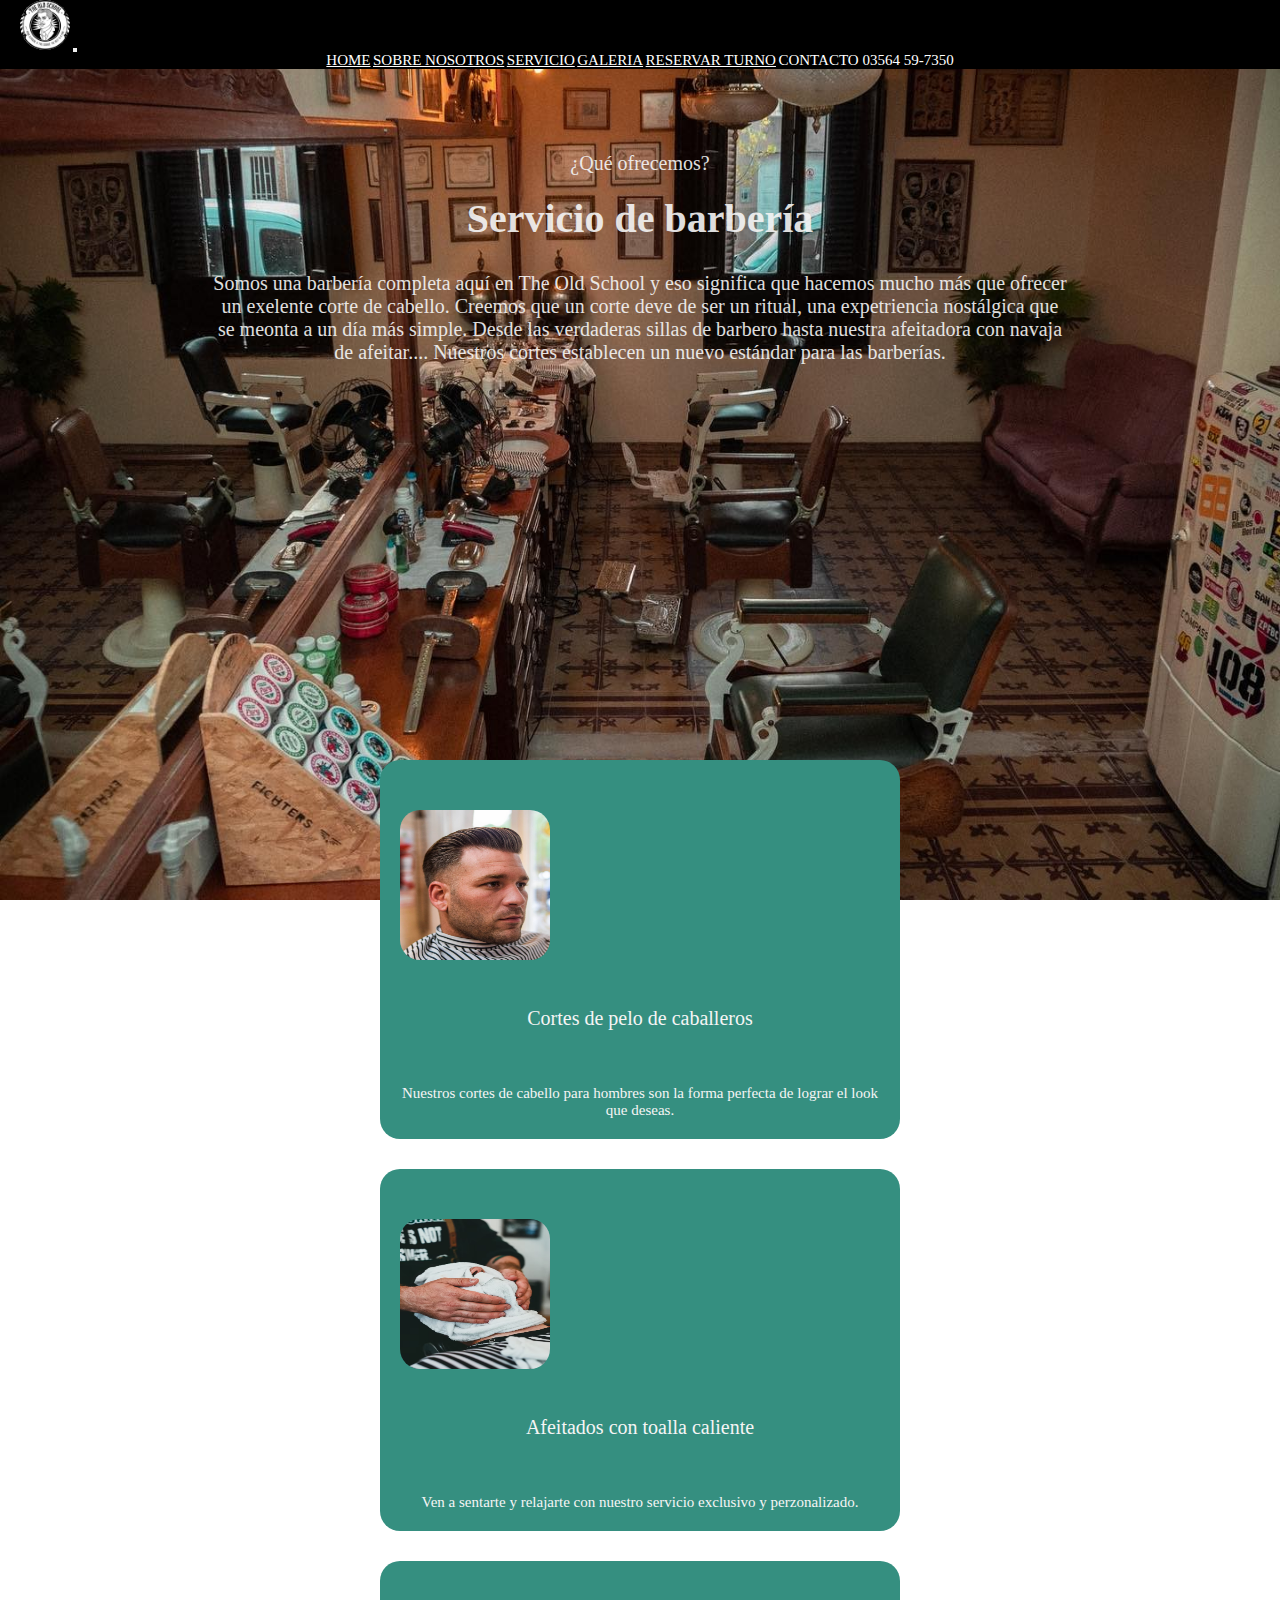
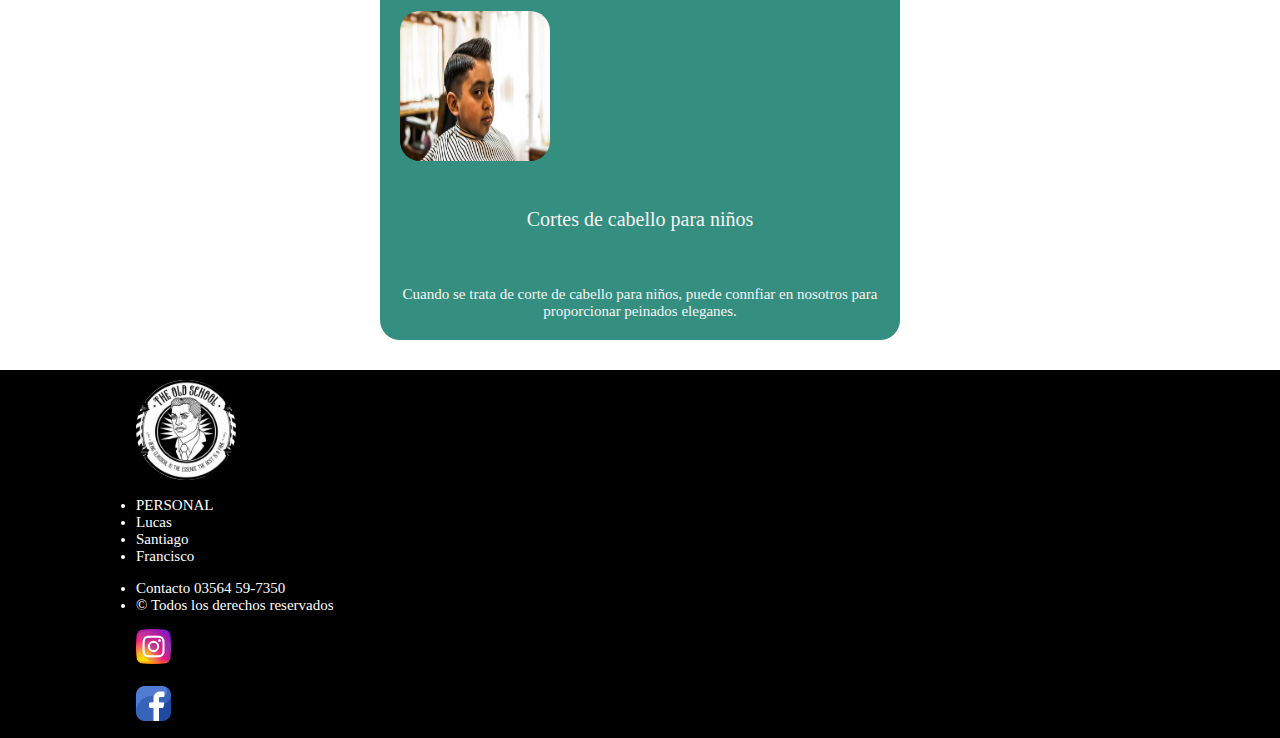
<file: html/servicio.html>
<!DOCTYPE html>
<html lang="es">

<head>
    <meta charset="UTF-8" />
    <meta http-equiv="X-UA-Compatible" content="IE=edge" />
    <meta name="viewport" content="width=device-width, initial-scale=1.0" />
    <meta name="description"
    content="Somos The Old School. Estamos en San Francisco, Cordoba.">
    <title>The Old School</title>
    <link rel="icon" href="../imagenes/logo.jpg">

    <!--Bootstrap-->

    <link href="https://cdn.jsdelivr.net/npm/bootstrap@5.3.0-alpha1/dist/css/bootstrap.min.css" rel="stylesheet"
        integrity="sha384-GLhlTQ8iRABdZLl6O3oVMWSktQOp6b7In1Zl3/Jr59b6EGGoI1aFkw7cmDA6j6gD" crossorigin="anonymous" />
    <!--Tipografia-->
    <link rel="preconnect" href="https://fonts.googleapis.com">
    <link rel="preconnect" href="https://fonts.gstatic.com" crossorigin>
    <link href="https://fonts.googleapis.com/css2?family=Bebas+Neue&display=swap" rel="stylesheet">
    <link rel="stylesheet" href="https://cdnjs.cloudflare.com/ajax/libs/animate.css/4.1.1/animate.min.css" />
    <!--CSS-->

    <link rel="stylesheet" href="../css/estilo.css" />


</head>

<body class="body">
    <header class="header">
        <nav class="navbar navbar-expand-lg">
            <div class="container-fluid">
                <a class="navbar-brand" href="../index.html"><img src="../imagenes/logo.jpg" class="logoHeader" alt="Logo" /></a>
                <button class="navbar-toggler" type="button" data-bs-toggle="collapse"
                    data-bs-target="#navbarNavAltMarkup" aria-controls="navbarNavAltMarkup" aria-expanded="false"
                    aria-label="Toggle navigation">
                    <span class="navbar-toggler-icon"></span>
                </button>
                <div class="collapse navbar-collapse" id="navbarNavAltMarkup">
                    <div class="navbar-nav mx-auto">
                        <a class="nav-link texto-header" href="../index.html">HOME</a>
                        <a class="nav-link texto-header" href="sobrenosotros.html">SOBRE NOSOTROS</a>
                        <a class="nav-link texto-header" href="servicio.html">SERVICIO</a>
                        <a class="nav-link texto-header" href="galeria.html">GALERIA</a>
                        <a class="nav-link texto-header" href="reservarturno.html">RESERVAR TURNO</a>
                        <a class="nav-link texto-header">CONTACTO 03564 59-7350</a>
                    </div>
                </div>
            </div>
        </nav>
    </header>

    <main class="body">
        <div class="card-index  p-4 text-center">
            <p class="p1-index animate__animated animate__backInLeft"">
            ¿Qué ofrecemos?
          </p>
          <h1 class=" h1-index sobre-nosotros-animacion-h1 ">
                Servicio de barbería
                </h1>
            <p class=" p1-index animate__animated animate__backInRight">
                Somos una barbería completa aquí en The Old School y eso significa que
                hacemos mucho más que ofrecer un exelente corte de cabello. Creemos
                que un corte deve de ser un ritual, una expetriencia nostálgica que se
                meonta a un día más simple. Desde las verdaderas sillas de barbero
                hasta nuestra afeitadora con navaja de afeitar.... Nuestros cortes
                establecen un nuevo estándar para las barberías.
            </p>
        </div>

        <!--VIDEO-->


        <iframe class="video"
            src="https://www.facebook.com/plugins/video.php?height=476&href=https%3A%2F%2Fwww.facebook.com%2Ftheoldschoolsf%2Fvideos%2F2130853903695429%2F&show_text=false&width=476&t=0"
            width="500" height="500" style="border:none;overflow:hidden" scrolling="no" frameborder="0"
            allowfullscreen="true" allow="autoplay; clipboard-write; encrypted-media; picture-in-picture; web-share"
            allowFullScreen="true">
        </iframe>

        <iframe class="video" width="500" height="500" src="https://www.youtube.com/embed/oKezwyzOfag"
            title="YouTube video player" frameborder="0"
            allow="accelerometer; autoplay; clipboard-write; encrypted-media; gyroscope; picture-in-picture; web-share"
            allowfullscreen>
        </iframe>

        <iframe class="video"
            src="https://www.facebook.com/plugins/video.php?height=476&href=https%3A%2F%2Fwww.facebook.com%2Ftheoldschoolsf%2Fvideos%2F556609992083929%2F&show_text=false&width=380&t=0"
            width="500" height="500" style="border:none;overflow:hidden" scrolling="no" frameborder="0"
            allowfullscreen="true" allow="autoplay; clipboard-write; encrypted-media; picture-in-picture; web-share"
            allowFullScreen="true">
        </iframe>

        <!--CARDS-->

        <div class="row">
            <div class="card  sobre-nosotros-card" style="max-width: 540px;">
                <div class="row ">
                    <div class="col-md-4">
                        <img src="../imagenes/corte-de-caballeros.jpg"
                            class="img-fluid servicio-img-card sobre-nosotros-img-card" alt="corte de cabello">
                    </div>
                    <div class="col-md-8 ">
                        <div class="servicio-card-tex">
                            <p class="sobre-nosotros-text-titulo">Cortes de pelo de caballeros</p>
                            <p class="sobre-nosotros-text"> Nuestros cortes de cabello para hombres son la forma
                                perfecta
                                de lograr el look que deseas.</p>
                        </div>
                    </div>
                </div>
            </div>

            <div class="card sobre-nosotros-card" style="max-width: 540px;">
                <div class="row">
                    <div class="col-md-4">
                        <img src="../imagenes/afeitado-con-toalla-caliente.png"
                            class="img-fluid servicio-img-card sobre-nosotros-img-card" alt="corte de cabello">
                    </div>
                    <div class="col-md-8">
                        <div class="servicio-card-tex">
                            <p class="sobre-nosotros-text-titulo">Afeitados con toalla caliente</p>
                            <p class="sobre-nosotros-text"> Ven a sentarte y relajarte con nuestro servicio exclusivo y
                                perzonalizado.</p>
                        </div>
                    </div>
                </div>
            </div>

            <div class="card sobre-nosotros-card" style="max-width: 540px;">
                <div class="row ">
                    <div class="col-md-4">
                        <img src="../imagenes/corte-de-nino.jpg"
                            class="img-fluid  servicio-img-card sobre-nosotros-img-card" alt="corte de cabello">
                    </div>
                    <div class="col-md-8">
                        <div class="servicio-card-tex">
                            <p class="sobre-nosotros-text-titulo ">Cortes de cabello para niños</p>
                            <p class="sobre-nosotros-text"> Cuando se trata de corte de cabello para niños, puede
                                connfiar
                                en nosotros para proporcionar peinados eleganes.</p>
                        </div>
                    </div>
                </div>
            </div>

        </div>

    </main>

    <footer class="footer">
        <div class="contenedor-footer">
          <nav class="row">
            <!--logo-->
            <a href="#" class="col-3 text-reset text-uppercase d-flex align-items-center text-decoration-none">
              <img src="../imagenes/logo.jpg" alt="Logo" class="logo-footer p-3" />
              <p class="tex-fo"></p>
            </a>
    
            <!--personal-->
    
            <ul class="col-3 list-unstyled ul-footer">
              <li class="text-footer">PERSONAL</li>
              <li class="text-footer">Lucas</li>
              <li class="text-footer">Santiago</li>
              <li class="text-footer">Francisco</li>
            </ul>
    
            <!--menu-->
    
            <ul class="col-3 list-unstyled ul-footer">
              <li class="text-footer">Contacto 03564 59-7350</li>
              <li class="text-footer">© Todos los derechos reservados</li>
            </ul>
    
            <!--Redes sociales-->
    
            <ul class="col-3 list-unstyled log">
              <li>
                <a href="https://www.instagram.com/" class="text-reset" target="_blank">
                  <img src="../imagenes/instagram.png" class="logo-redes" alt="instagram" />
                </a>
              </li>
    
              <li>
                <a href="https://www.facebook.com/" class="text-reset" target="_blank">
                  <img src="../imagenes/facebook.png" class="logo-redes" alt="facebook"  />
                </a>
              </li>
            </ul>
          </nav>
        </div> 
      </footer>

    <script src="https://cdn.jsdelivr.net/npm/bootstrap@5.3.0-alpha1/dist/js/bootstrap.bundle.min.js"
        integrity="sha384-w76AqPfDkMBDXo30jS1Sgez6pr3x5MlQ1ZAGC+nuZB+EYdgRZgiwxhTBTkF7CXvN"
        crossorigin="anonymous"></script>

    <script src="https://unpkg.com/aos@2.3.1/dist/aos.js"></script>
    <script>
        AOS.init();
    </script>
</body>

</html>
</file>
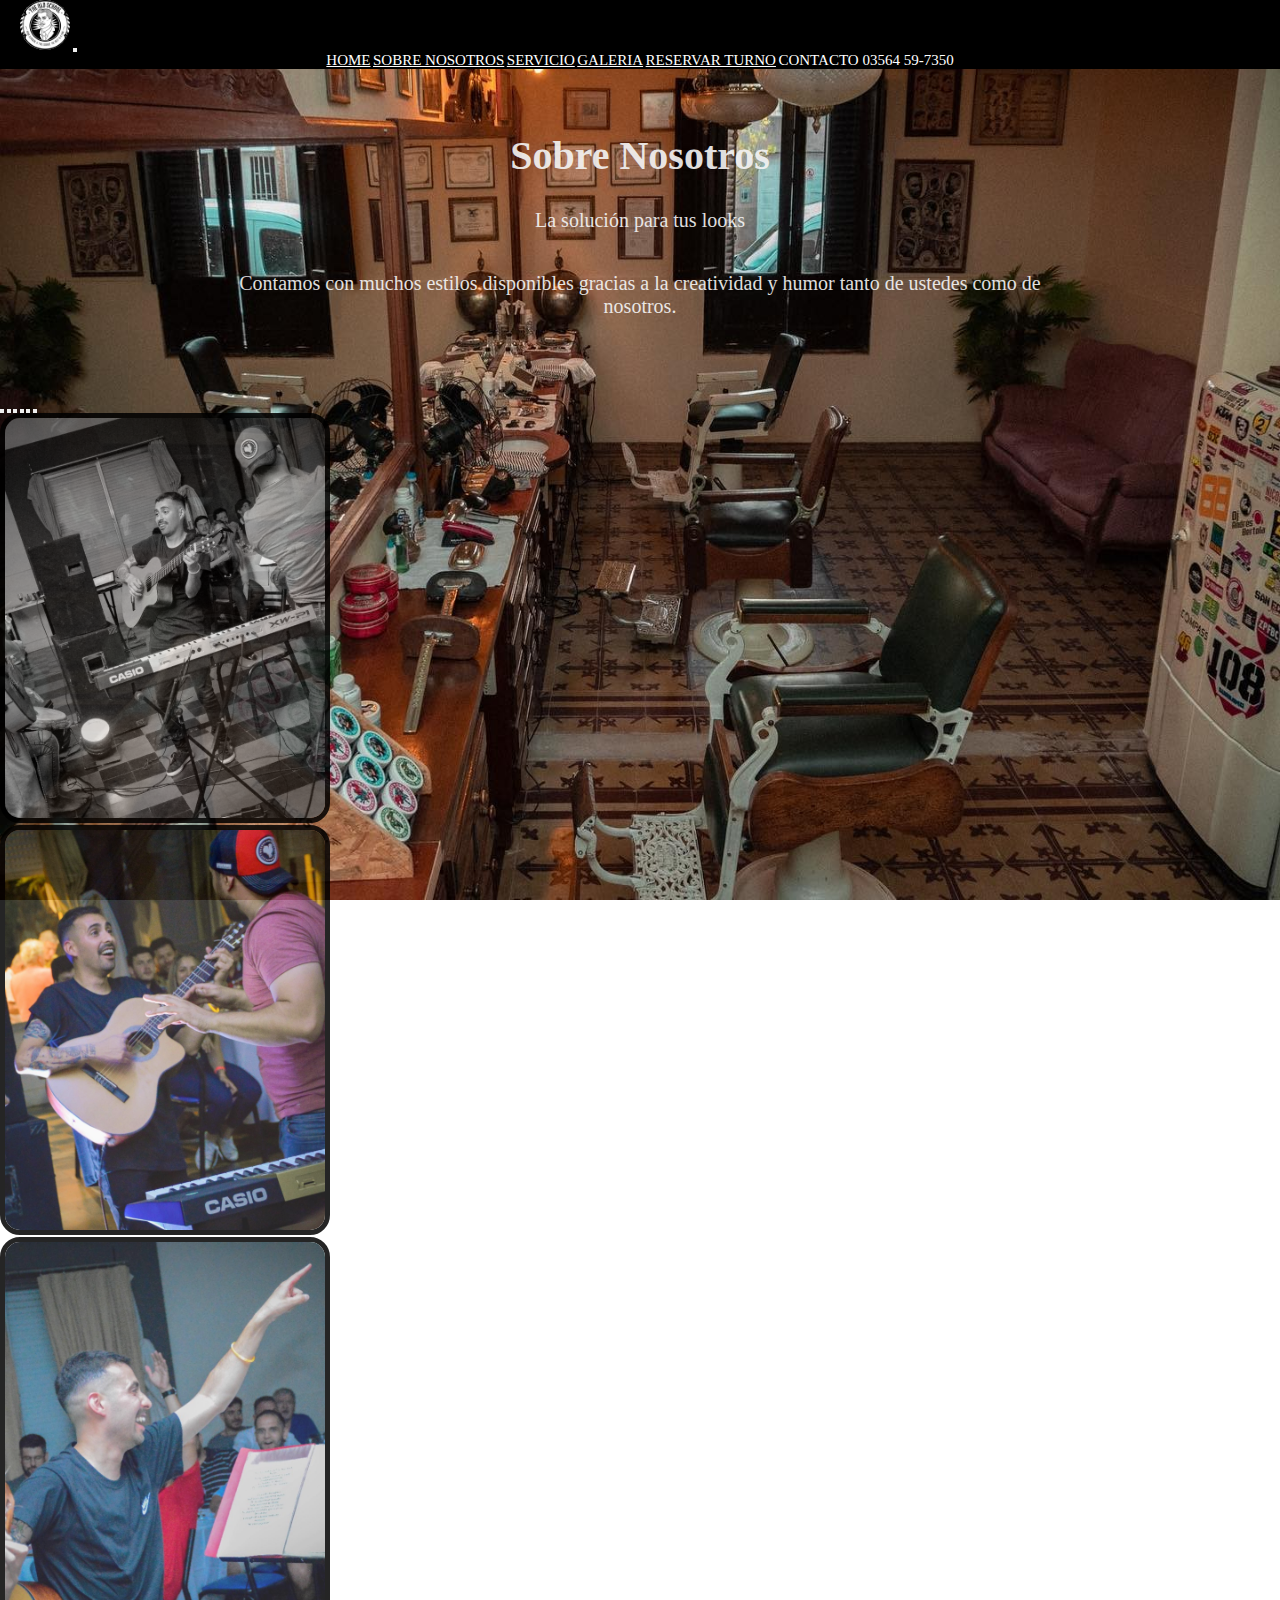
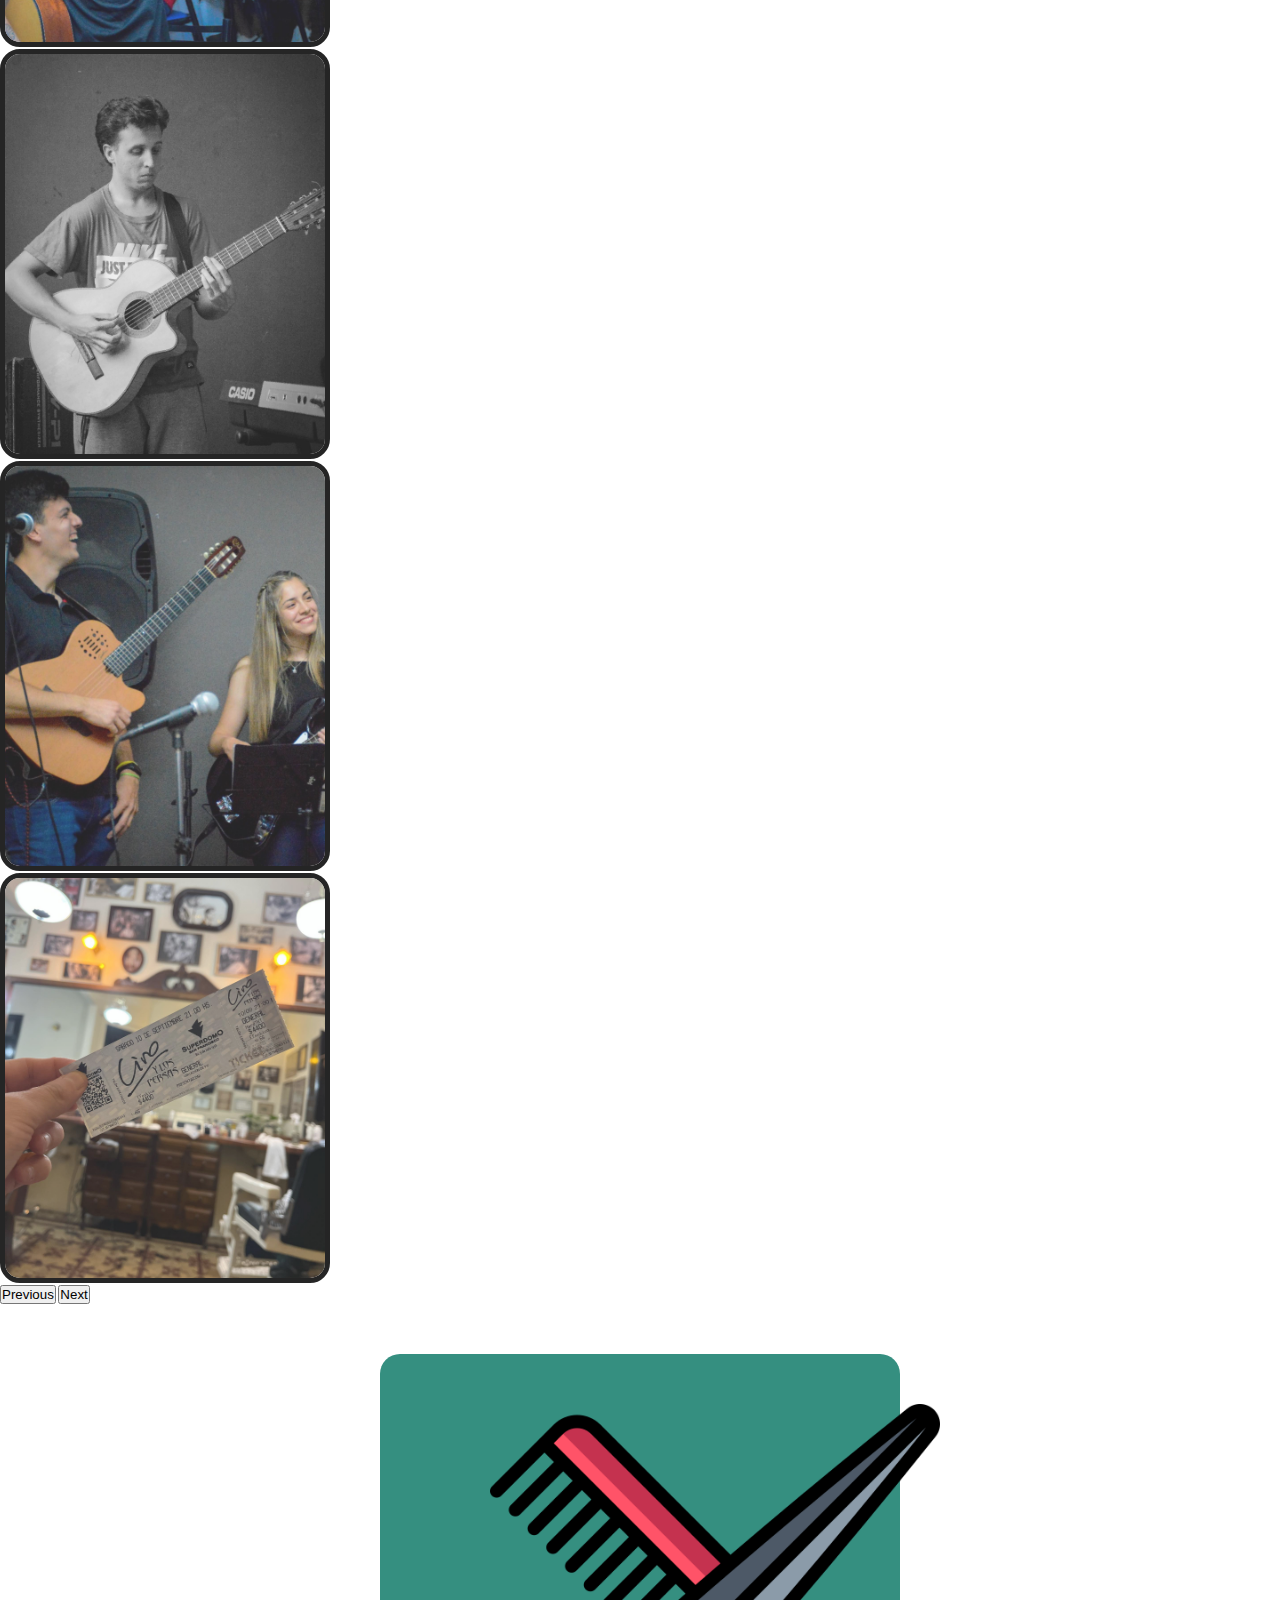
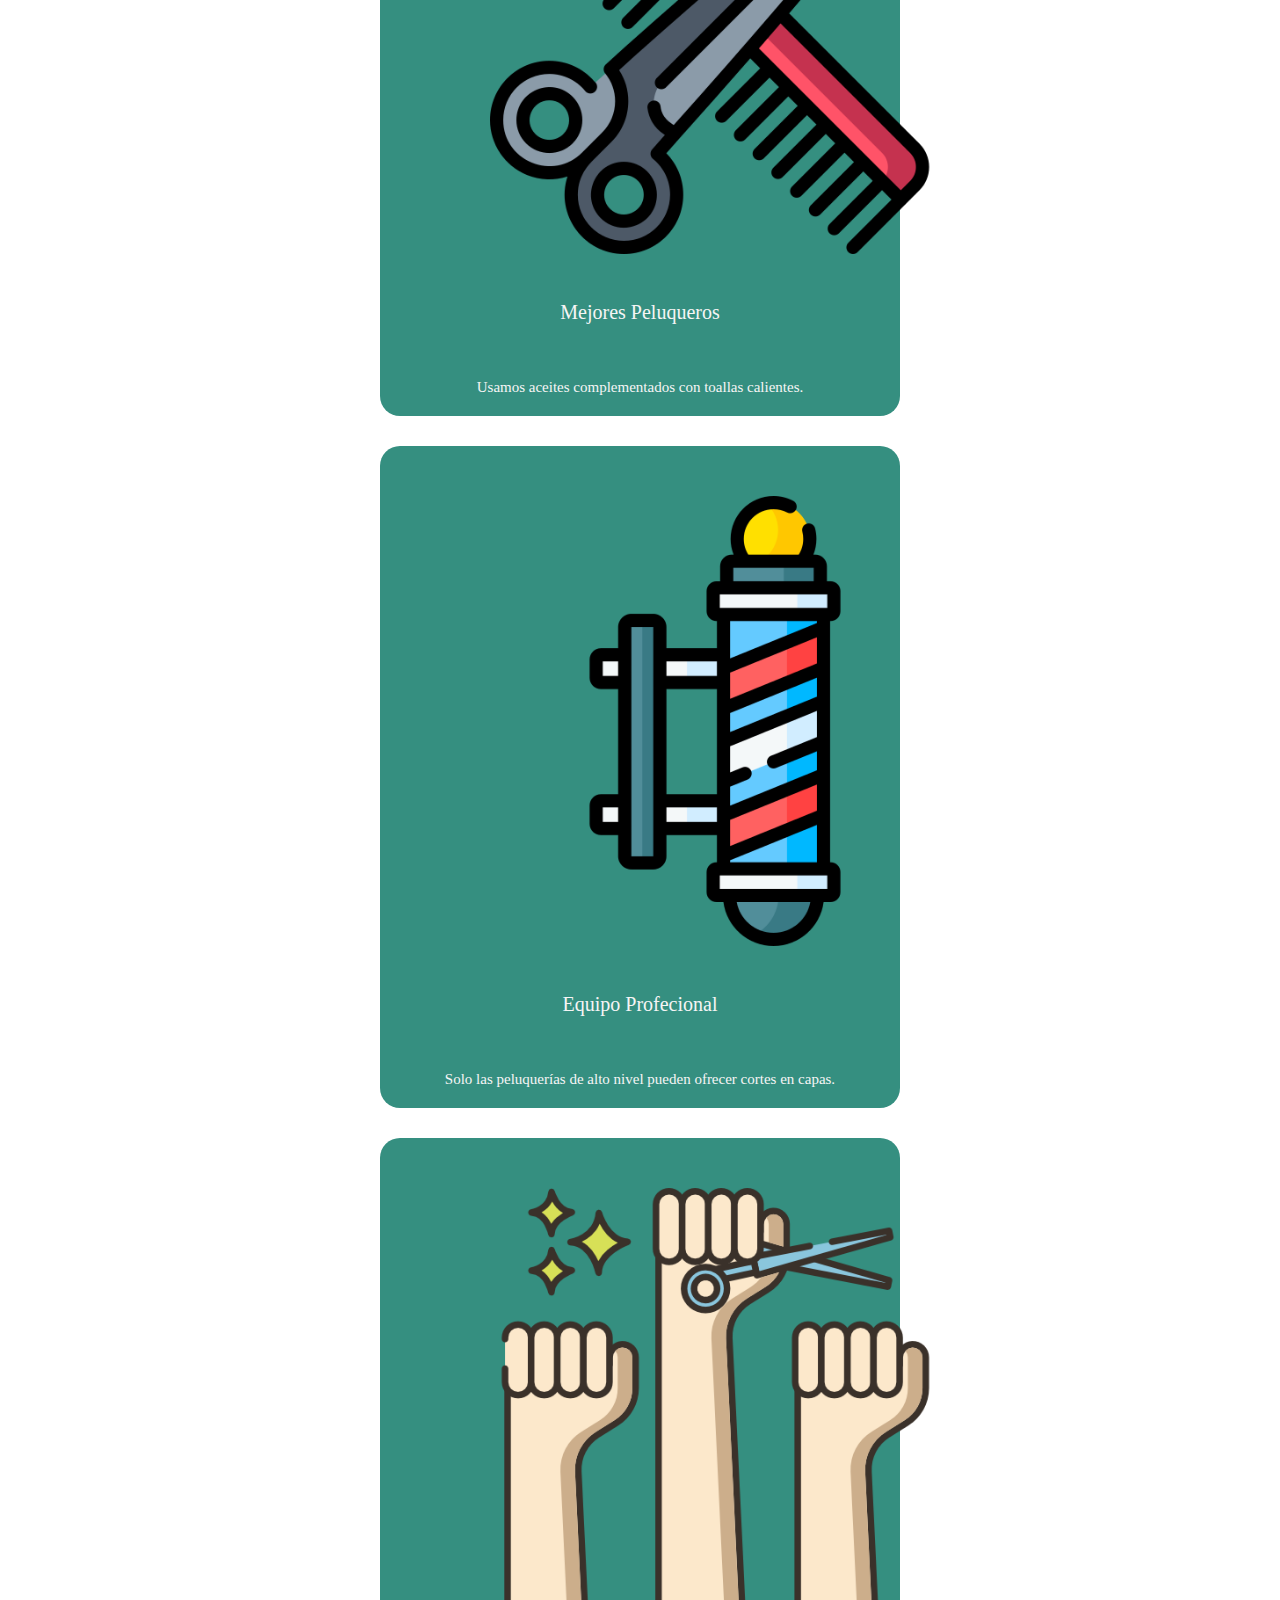
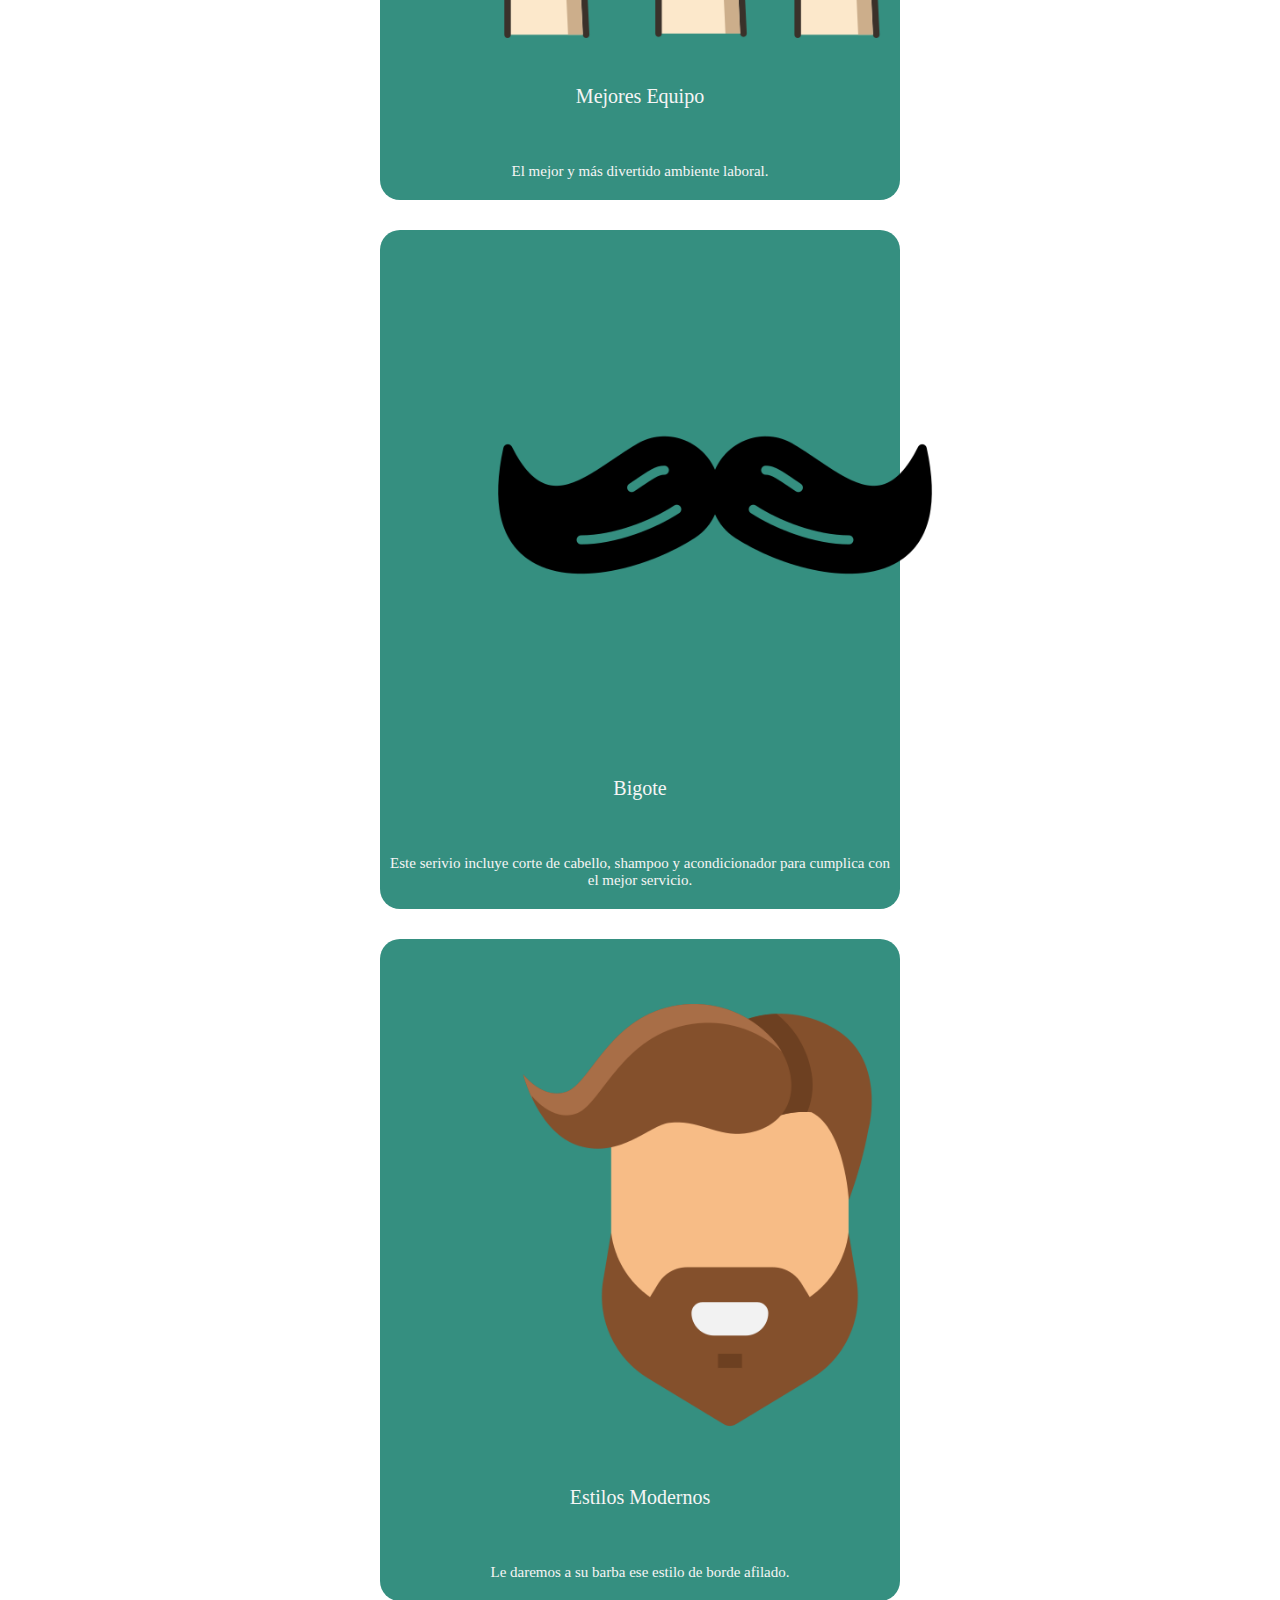
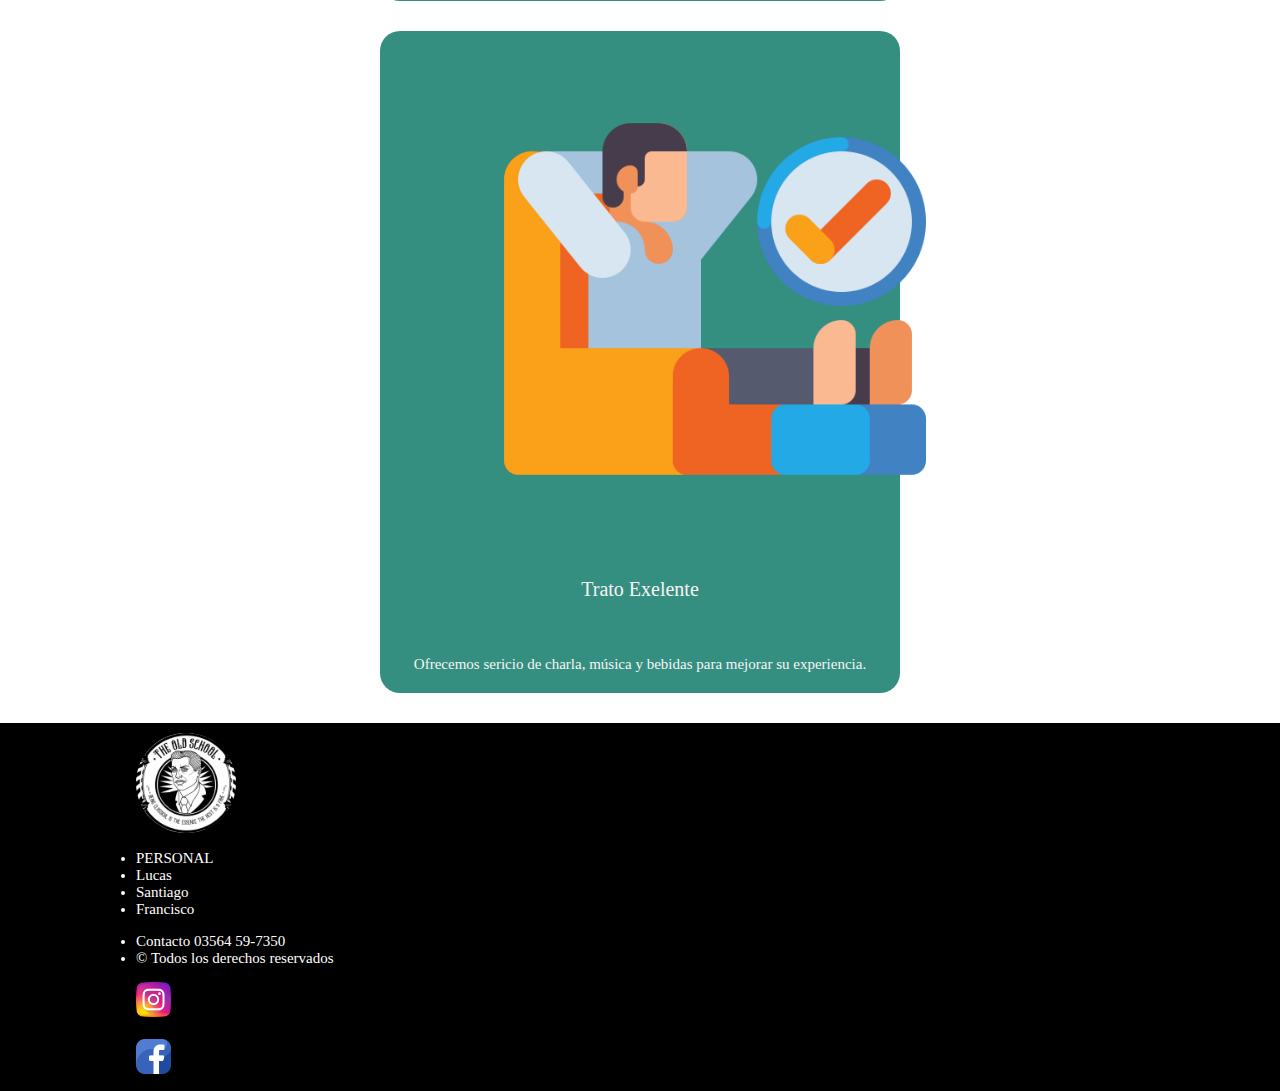
<file: html/sobrenosotros.html>
<!DOCTYPE html>
<html lang="es">

<head>
    <meta charset="UTF-8" />
    <meta http-equiv="X-UA-Compatible" content="IE=edge" />
    <meta name="viewport" content="width=device-width, initial-scale=1.0" />
    <meta name="description"
    content=".Somos The Old School, conocenos para buscar tu mejor look. Estamos en San Francisco, Cordoba.">
    <title>The Old School</title>

    <!--Bootstrap-->

    <link href="https://cdn.jsdelivr.net/npm/bootstrap@5.3.0-alpha1/dist/css/bootstrap.min.css" rel="stylesheet"
        integrity="sha384-GLhlTQ8iRABdZLl6O3oVMWSktQOp6b7In1Zl3/Jr59b6EGGoI1aFkw7cmDA6j6gD" crossorigin="anonymous" />
    <!--Tipografia-->
    <link rel="preconnect" href="https://fonts.googleapis.com">
    <link rel="preconnect" href="https://fonts.gstatic.com" crossorigin>
    <link href="https://fonts.googleapis.com/css2?family=Bebas+Neue&display=swap" rel="stylesheet">
    <link rel="stylesheet" href="https://cdnjs.cloudflare.com/ajax/libs/animate.css/4.1.1/animate.min.css" />

    <!--CSS-->

    <link rel="stylesheet" href="../css/estilo.css" />
    <link rel="icon" href="../imagenes/logo.jpg">

</head>

<body class="body">
    <header class="header">
        <nav class="navbar navbar-expand-lg">
            <div class="container-fluid">
                <a class="navbar-brand" href="../index.html"><img src="../imagenes/logo.jpg" class="logoHeader" alt="Logo" /></a>
                <button class="navbar-toggler" type="button" data-bs-toggle="collapse"
                    data-bs-target="#navbarNavAltMarkup" aria-controls="navbarNavAltMarkup" aria-expanded="false"
                    aria-label="Toggle navigation">
                    <span class="navbar-toggler-icon"></span>
                </button>
                <div class="collapse navbar-collapse" id="navbarNavAltMarkup">
                    <div class="navbar-nav mx-auto">
                        <a class="nav-link texto-header" href="../index.html">HOME</a>
                        <a class="nav-link texto-header" href="sobrenosotros.html">SOBRE NOSOTROS</a>
                        <a class="nav-link texto-header" href="servicio.html">SERVICIO</a>
                        <a class="nav-link texto-header" href="galeria.html">GALERIA</a>
                        <a class="nav-link texto-header" href="reservarturno.html">RESERVAR TURNO</a>
                        <a class="nav-link texto-header">CONTACTO 03564 59-7350</a>
                    </div>
                </div>
            </div>
        </nav>
    </header>

    <main class="body">

        <div class="text-center card-index">
            <div class="card-body-sobre-nosotros">
                <h1 class="h1-index sobre-nosotros-animacion-h1 ">Sobre Nosotros</h1>
                <p data-aos="fade-right" class="p1-index p1-index animate__animated animate__backInLeft">La solución
                    para tus looks</p>
                <p data-aos="fade-left" class="p1-index p1-index animate__animated animate__backInRight">Contamos con
                    muchos estilos disponibles gracias a la
                    creatividad y humor tanto de ustedes como de nosotros.</p>
            </div>
        </div>

        <!--CAROUSELL-->

        <div id="carouselExampleCaptions" class="carousel slide sobre-nosotros-carousel">
            <div class="carousel-indicators">
                <button type="button" data-bs-target="#carouselExampleCaptions" data-bs-slide-to="0" class="active"
                    aria-current="true" aria-label="Slide 1"></button>
                <button type="button" data-bs-target="#carouselExampleCaptions" data-bs-slide-to="1"
                    aria-label="Slide 1"></button>
                <button type="button" data-bs-target="#carouselExampleCaptions" data-bs-slide-to="2"
                    aria-label="Slide 2"></button>
                <button type="button" data-bs-target="#carouselExampleCaptions" data-bs-slide-to="3"
                    aria-label="Slide 3"></button>
                <button type="button" data-bs-target="#carouselExampleCaptions" data-bs-slide-to="4"
                    aria-label="Slide 4"></button>
                <button type="button" data-bs-target="#carouselExampleCaptions" data-bs-slide-to="5"
                    aria-label="Slide 5"></button>

            </div>
            <div class="carousel-inner">
                <div class="carousel-item active">
                    <img src="../imagenes/fiesta.jpg" class="d-block img-carrousel " alt="Personas de fiesta">

                </div>
                <div class="carousel-item">
                    <img src="../imagenes/fiesta1.jpg" class="d-block  img-carrousel " alt="Personas de fiesta">

                </div>

                <div class="carousel-item">
                    <img src="../imagenes/fiesta2.jpg" class="d-block img-carrousel" alt="Personas de fiesta">

                </div>

                <div class="carousel-item">
                    <img src="../imagenes/fiesta7.jpg" class="d-block img-carrousel" alt="Personas de fiesta">

                </div>


                <div class="carousel-item">
                    <img src="../imagenes/fiesta8.jpg" class="d-block img-carrousel" alt="Personas de fiesta">
                </div>


                <div class="carousel-item">
                    <img src="../imagenes/fiesta9.jpg" class="d-block img-carrousel" alt="Personas de fiesta">

                </div>

            </div>
            <button class="carousel-control-prev" type="button" data-bs-target="#carouselExampleCaptions"
                data-bs-slide="prev">
                <span class="carousel-control-prev-icon" aria-hidden="true"></span>
                <span class="visually-hidden">Previous</span>
            </button>
            <button class="carousel-control-next" type="button" data-bs-target="#carouselExampleCaptions"
                data-bs-slide="next">
                <span class="carousel-control-next-icon" aria-hidden="true"></span>
                <span class="visually-hidden">Next</span>
            </button>
        </div>

        <!--CARDS-->

        <div class="row">
            <div class="card  sobre-nosotros-card" style="max-width: 540px;">
                <div class="row ">
                    <div class="col-md-4">
                        <img src="../imagenes/salon.png" class="img-fluid  sobre-nosotros-img-card" alt="iconos">
                    </div>
                    <div class="col-md-8">
                        <div>
                            <p class="sobre-nosotros-text-titulo">Mejores Peluqueros</p>
                            <p class="sobre-nosotros-text">Usamos aceites complementados con toallas calientes.</p>
                        </div>
                    </div>
                </div>
            </div>

            <div class="card sobre-nosotros-card" style="max-width: 540px;">
                <div class="row">
                    <div class="col-md-4">
                        <img src="../imagenes/barberia.png" class="img-fluid  sobre-nosotros-img-card" alt="iconos">
                    </div>
                    <div class="col-md-8">
                        <div>
                            <p class="sobre-nosotros-text-titulo">Equipo Profecional</p>
                            <p class="sobre-nosotros-text">Solo las peluquerías de alto nivel pueden ofrecer cortes en
                                capas.</p>
                        </div>
                    </div>
                </div>
            </div>

            <div class="card sobre-nosotros-card" style="max-width: 540px;">
                <div class="row ">
                    <div class="col-md-4">
                        <img src="../imagenes/equipo.png" class="img-fluid  sobre-nosotros-img-card" alt="iconos">
                    </div>
                    <div class="col-md-8">
                        <div>
                            <p class="sobre-nosotros-text-titulo">Mejores Equipo</p>
                            <p class="sobre-nosotros-text">El mejor y más divertido ambiente laboral.</p>
                        </div>
                    </div>
                </div>
            </div>


            <div class="card sobre-nosotros-card" style="max-width: 540px;">
                <div class="row ">
                    <div class="col-md-4">
                        <img src="../imagenes/bigote.png" class="img-fluid  sobre-nosotros-img-card" alt="iconos">
                    </div>
                    <div class="col-md-8">
                        <div>
                            <p class="sobre-nosotros-text-titulo">Bigote</p>
                            <p class="sobre-nosotros-text">Este serivio incluye corte de cabello, shampoo y
                                acondicionador
                                para cumplica con el mejor servicio.</p>
                        </div>
                    </div>
                </div>
            </div>

            <div class="card sobre-nosotros-card" style="max-width: 540px;">
                <div class="row ">
                    <div class="col-md-4">
                        <img src="../imagenes/estilo-de-pelo.png" class="img-fluid sobre-nosotros-img-card"
                            alt="iconos">
                    </div>
                    <div class="col-md-8 ">
                        <div>
                            <p class="sobre-nosotros-text-titulo">Estilos Modernos</p>
                            <p class="sobre-nosotros-text">Le daremos a su barba ese estilo de borde afilado.</p>
                        </div>
                    </div>
                </div>
            </div>

            <div class="card sobre-nosotros-card" style="max-width: 540px;">
                <div class="row ">
                    <div class="col-md-4">
                        <img src="../imagenes/comodidad.png" class="img-fluid  sobre-nosotros-img-card" alt="iconos">
                    </div>
                    <div class="col-md-8">
                        <div>
                            <p class="sobre-nosotros-text-titulo"> Trato Exelente</p>
                            <p class="sobre-nosotros-text">Ofrecemos sericio de charla, música y bebidas para mejorar su
                                experiencia.</p>
                        </div>
                    </div>
                </div>
            </div>

        </div>

    </main>

    <footer class="footer">
        <div class="contenedor-footer">
          <nav class="row">
            <!--logo-->
            <a href="#" class="col-3 text-reset text-uppercase d-flex align-items-center text-decoration-none">
              <img src="../imagenes/logo.jpg" alt="Logo" class="logo-footer p-3" />
              <p class="tex-fo"></p>
            </a>
    
            <!--personal-->
    
            <ul class="col-3 list-unstyled ul-footer">
              <li class="text-footer">PERSONAL</li>
              <li class="text-footer">Lucas</li>
              <li class="text-footer">Santiago</li>
              <li class="text-footer">Francisco</li>
            </ul>
    
            <!--menu-->
    
            <ul class="col-3 list-unstyled ul-footer">
              <li class="text-footer">Contacto 03564 59-7350</li>
              <li class="text-footer">© Todos los derechos reservados</li>
            </ul>
    
            <!--Redes sociales-->
    
            <ul class="col-3 list-unstyled log">
              <li>
                <a href="https://www.instagram.com/" class="text-reset" target="_blank">
                  <img src="../imagenes/instagram.png" class="logo-redes" alt="instagram" />
                </a>
              </li>
    
              <li>
                <a href="https://www.facebook.com/" class="text-reset" target="_blank">
                  <img src="../imagenes/facebook.png" class="logo-redes" alt="facebook"  />
                </a>
              </li>
            </ul>
          </nav>
        </div> 
      </footer>

    <script src="https://cdn.jsdelivr.net/npm/bootstrap@5.3.0-alpha1/dist/js/bootstrap.bundle.min.js"
        integrity="sha384-w76AqPfDkMBDXo30jS1Sgez6pr3x5MlQ1ZAGC+nuZB+EYdgRZgiwxhTBTkF7CXvN"
        crossorigin="anonymous"></script>

    <script src="https://unpkg.com/aos@2.3.1/dist/aos.js"></script>
    <script>
        AOS.init();
    </script>
</body>

</html>
</file>
<file: css/estilo.css>
/*MEDIAS DE INDEX*/
@media (max-width: 351px) {
  .logoHeader {
    margin-left: 20px;
  }
  .contenedor-img {
    display: none;
  }
  .text-footer {
    display: none;
  }
  .card-index {
    margin-top: 30px;
  }
  .h1-index {
    font-size: 2rem;
  }
  .p1-index {
    font-size: 1rem;
  }
}
@media (min-width: 352px) and (max-width: 480px) {
  .logoHeader {
    margin-left: 20px;
  }
  .contenedor-img {
    display: none;
  }
  .text-footer {
    display: none;
  }
  .card-index {
    margin-top: 30px;
  }
  .h1-index {
    font-size: 2.5rem;
  }
  .p1-index {
    font-size: 1.5rem;
  }
}
@media (min-width: 481px) and (max-width: 600px) {
  .logoHeader {
    margin-left: 20px;
  }
  .text-footer {
    display: none;
    display: none;
  }
  .card-index {
    margin-top: 30px;
  }
  .h1-index {
    font-size: 3rem;
  }
  .p1-index {
    font-size: 2rem;
  }
}
@media (min-width: 601px) and (max-width: 768px) {
  .logoHeader {
    margin-left: 20px;
  }
  .text-footer {
    display: none;
  }
  .card-index {
    margin-top: 30px;
  }
}
@media (min-width: 769px) and (max-width: 1024px) {
  .logoHeader {
    margin-left: 20px;
  }
  .text-footer {
    display: none;
  }
  .card-index {
    margin-top: 30px;
  }
}
@media (min-width: 1024px) and (max-width: 1200px) {
  .logoHeader {
    margin-left: 20px;
  }
  .card-index {
    margin-top: 30px;
  }
}
@media (min-width: 1201px) and (max-width: 1800px) {
  .logoHeader {
    margin-left: 20px;
  }
  .card-index {
    margin-top: 50px;
  }
}
/*MEDIA DE GALERIA*/
@media (max-width: 351px) {
  .galeria-titulo {
    padding-top: 25px;
  }
  .imagenGaleria {
    margin-left: 7%;
  }
  .h1-galeria {
    display: none;
  }
}
@media (min-width: 352px) and (max-width: 480px) {
  .galeria-titulo {
    padding-top: 25px;
  }
  .imagenGaleria {
    margin-left: 15%;
  }
  .h1-galeria {
    display: none;
  }
}
@media (min-width: 481px) and (max-width: 600px) {
  .galeria-titulo {
    padding-top: 20px;
  }
  .imagenGaleria {
    margin-left: 27%;
    width: 400px;
    height: 450px;
  }
  .h1-galeria {
    display: none;
  }
}
@media (min-width: 601px) and (max-width: 768px) {
  .galeria-titulo {
    padding-top: 10px;
  }
  .imagenGaleria {
    margin-left: 30%;
    padding-top: 30px;
    width: 400px;
    height: 450px;
  }
  .h1-galeria {
    display: none;
  }
}
@media (min-width: 769px) and (max-width: 989px) {
  .galeria-titulo {
    padding-top: 20px;
  }
  .imagenGaleria {
    margin-left: 12%;
    width: 300px;
    height: 350px;
  }
}
@media (min-width: 990px) and (max-width: 1024px) {
  .galeria-titulo {
    padding-top: 20px;
  }
  .imagenGaleria {
    margin-left: 12%;
    padding-bottom: 30px;
    width: 300px;
    height: 350px;
  }
}
@media (min-width: 1025px) and (max-width: 1200px) {
  .galeria-titulo {
    padding-top: 20px;
  }
  .imagenGaleria {
    margin-left: 11%;
    padding-bottom: 30px;
    width: 400px;
    height: 450px;
  }
}
@media (min-width: 1201px) and (max-width: 1300px) {
  .galeria-titulo {
    padding-top: 12px;
  }
  .imagenGaleria {
    margin-left: 17%;
    width: 400px;
    height: 450px;
  }
}
@media (min-width: 1301px) and (max-width: 1500px) {
  .galeria-titulo {
    padding-top: 20px;
  }
  .imagenGaleria {
    margin-left: 20%;
    width: 400px;
    height: 450px;
  }
}
@media (min-width: 1501px) and (max-width: 1651px) {
  .galeria-titulo {
    padding-top: 20px;
  }
  .imagenGaleria {
    margin-left: 4%;
    width: 400px;
    height: 450px;
  }
}
@media (min-width: 1652px) and (max-width: 2000px) {
  .galeria-titulo {
    padding-top: 20px;
  }
  .imagenGaleria {
    margin-left: 6%;
    width: 400px;
    height: 450px;
  }
}
/*MEDIA DE RESERVAR TURNO*/
@media (max-width: 351px) {
  .reservarturno-h1 {
    font-size: 2rem;
    padding-top: 5px;
    padding-left: 5px;
    color: whitesmoke;
  }
  .reservarturno-h3 {
    display: none;
  }
  .formulario {
    display: none;
  }
  .reservarturno-colo-boton {
    background-color: #3a6073;
    color: white;
    font-size: 1.5rem;
    width: 200px;
  }
  .reservarturno-h1 {
    display: none;
  }
}
@media (min-width: 352px) and (max-width: 480px) {
  .reservarturno-h1 {
    font-size: 2rem;
    padding-top: 5px;
    padding-left: 5px;
    color: whitesmoke;
  }
  .reservarturno-fondo {
    width: 75%;
    margin-left: 12%;
  }
  .reservarturno-h3 {
    display: none;
  }
  .formulario {
    width: 80%;
    text-align: center;
    border-radius: 3px;
    color: black;
    font-size: 1.5rem;
  }
  .reservarturno-colo-boton {
    background-color: #3a6073;
    color: white;
    font-size: 1.5rem;
    margin-left: 1px;
    width: 200px;
    margin-bottom: 10px;
  }
  .reservarturno-h1 {
    display: none;
  }
}
@media (min-width: 481px) and (max-width: 600px) {
  .reservarturno-h1 {
    font-size: 1rem;
    padding-top: 5px;
    padding-left: 5px;
    color: whitesmoke;
  }
  .reservarturno-h3 {
    font-size: 1rem;
    margin-left: 3%;
    color: whitesmoke;
    text-align: center;
  }
  .formulario {
    text-align: center;
    border-radius: 3px;
    color: black;
    font-size: 1.5rem;
  }
  .reservarturno-colo-boton {
    background-color: #3a6073;
    color: white;
    font-size: 1.5rem;
    margin-left: 5px;
  }
  .reservarturno-fondo {
    margin-right: -100px;
  }
}
@media (min-width: 601px) and (max-width: 768px) {
  .reservarturno-h1 {
    font-size: 3rem;
    padding-top: 5px;
    padding-left: 5px;
    color: whitesmoke;
  }
  .reservarturno-fondo {
    width: 75%;
    margin-left: 12%;
  }
  .reservarturno-h3 {
    font-size: 2rem;
    margin-left: 3%;
    color: whitesmoke;
    text-align: center;
  }
  .formulario {
    width: 80%;
    text-align: center;
    border-radius: 3px;
    color: black;
    font-size: 1.5rem;
  }
  .reservarturno-colo-boton {
    background-color: #3a6073;
    color: white;
    font-size: 1.5rem;
    margin-left: 5px;
  }
}
@media (min-width: 769px) and (max-width: 989px) {
  .reservarturno-h1 {
    font-size: 3rem;
    margin-left: 32%;
    padding-top: 5px;
    padding-left: 5px;
    color: whitesmoke;
  }
  .reservarturno-fondo {
    width: 75%;
    margin-left: 12%;
  }
  .reservarturno-h3 {
    font-size: 2rem;
    margin-left: 3%;
    color: whitesmoke;
    text-align: center;
  }
  .formulario {
    width: 77%;
    text-align: center;
    border-radius: 3px;
    color: black;
    font-size: 1.5rem;
  }
  .reservarturno-colo-boton {
    background-color: #3a6073;
    color: white;
    font-size: 1.5rem;
    margin-left: 10%;
  }
}
@media (min-width: 990px) and (max-width: 1024px) {
  .reservarturno-h1 {
    font-size: 3rem;
    padding-top: 5px;
    padding-left: 5px;
    color: whitesmoke;
    text-align: center;
  }
  .reservarturno-fondo {
    width: 75%;
    margin-left: 12%;
  }
  .reservarturno-h3 {
    font-size: 2rem;
    margin-left: 5%;
    color: whitesmoke;
    text-align: center;
  }
  .formulario {
    width: 77%;
    text-align: center;
    border-radius: 3px;
    color: black;
    font-size: 1.5rem;
  }
  .reservarturno-colo-boton {
    background-color: #3a6073;
    color: white;
    font-size: 1.5rem;
    margin-left: 5px;
  }
}
@media (min-width: 1025px) and (max-width: 1200px) {
  .reservarturno-h1 {
    font-size: 4rem;
    margin-left: 5%;
    color: whitesmoke;
  }
  .reservarturno-h3 {
    font-size: 2rem;
    margin-left: 5%;
    color: whitesmoke;
  }
  .formulario {
    width: 77%;
    text-align: center;
    border-radius: 3px;
    color: black;
    font-size: 1.5rem;
  }
  .reservarturno-colo-boton {
    background-color: #3a6073;
    color: white;
    font-size: 1.5rem;
    margin-left: 5px;
  }
  .reservarturno-fondo {
    text-align: center;
    margin-left: 20%;
    margin-bottom: 20px;
    border-radius: 50px;
  }
}
/*MEDIA DE SERVICIO*/
@media (max-width: 351px) {
  .video {
    display: none;
  }
  .servicio-img-card {
    display: none;
  }
  .h1-index {
    display: none;
  }
}
@media (min-width: 352px) and (max-width: 480px) {
  .video {
    display: none;
  }
  .servicio-img-card {
    display: none;
  }
  .h1-index {
    display: none;
  }
}
@media (min-width: 481px) and (max-width: 600px) {
  .video {
    width: 400px;
    height: 400px;
    margin-left: 17%;
  }
  .servicio-img-card {
    margin-left: 10px;
    margin-bottom: 5px;
  }
  .sobre-nosotros-animacion-h1 {
    display: none;
  }
  .video {
    margin-left: 18%;
  }
  .sobre-nosotros-img-card {
    display: none;
  }
}
@media (min-width: 601px) and (max-width: 768px) {
  .video {
    width: 400px;
    height: 400px;
    margin-left: 25%;
  }
  .servicio-img-card {
    display: none;
  }
  .servicio-card-tex {
    margin-left: 15px;
  }
}
@media (min-width: 769px) and (max-width: 989px) {
  .video {
    width: 300px;
    height: 300px;
    margin-left: 30%;
  }
}
@media (min-width: 990px) and (max-width: 1024px) {
  .video {
    width: 300px;
    height: 300px;
    margin-left: 35%;
  }
  .sobre-nosotros-card {
    margin-left: 10px;
  }
}
@media (min-width: 1025px) and (max-width: 1200px) {
  .video {
    width: 300px;
    height: 300px;
    margin-left: 35%;
  }
}
@media (min-width: 1201px) and (max-width: 1800px) {
  .video {
    width: 300px;
    height: 300px;
    margin-left: 6%;
    margin-bottom: 10px;
  }
}
@media (min-width: 1801px) and (max-width: 2500px) {
  .video {
    width: 300px;
    height: 300px;
    margin-left: 13%;
  }
  .sobre-nosotros-card {
    margin-left: 4%;
    margin-top: 30px;
    margin-bottom: 10px;
  }
  .sobre-nosotros-text {
    font-size: 2rem;
    padding-bottom: 10px;
    font-family: "Gajraj One", cursive;
    color: whitesmoke;
    text-align: center;
  }
  .sobre-nosotros-text-titulo {
    font-size: 3rem;
    padding-bottom: 5px;
    font-family: "Gajraj One", cursive;
    color: whitesmoke;
    text-align: center;
  }
}
@media (max-width: 351px) {
  .sobre-nosotros-carousel {
    display: none;
  }
  .sobre-nosotros-card {
    width: 250px;
    margin-left: auto;
    margin-right: auto;
    margin-bottom: 10px;
    padding: 10px;
  }
  .sobre-nosotros-img-card {
    display: none;
  }
  .sobre-nosotros-text {
    font-size: 1rem;
    padding-bottom: 10px;
    font-family: "Gajraj One", cursive;
    color: whitesmoke;
    text-align: center;
  }
  .sobre-nosotros-text-titulo {
    font-size: 2rem;
    padding-bottom: 5px;
    font-family: "Gajraj One", cursive;
    color: whitesmoke;
    text-align: center;
  }
  .sobre-nosotros-contenedor-texto {
    padding-top: 50px;
  }
}
@media (min-width: 352px) and (max-width: 480px) {
  .sobre-nosotros-carousel {
    display: none;
  }
  .sobre-nosotros-text {
    font-size: 1rem;
    padding-bottom: 10px;
    font-family: "Gajraj One", cursive;
    color: whitesmoke;
    text-align: center;
    text-align: center;
    font-size: 1rem;
  }
  .sobre-nosotros-text-titulo {
    font-size: 2rem;
    padding-bottom: 5px;
    font-family: "Gajraj One", cursive;
    color: whitesmoke;
    text-align: center;
  }
  .sobre-nosotros-card {
    width: 300px;
    margin-left: auto;
    margin-right: auto;
    margin-bottom: 20px;
    padding: 10px;
  }
  .sobre-nosotros-img-card {
    display: none;
  }
}
@media (min-width: 481px) and (max-width: 600px) {
  .sobre-nosotros-carousel {
    display: none;
  }
  .sobre-nosotros-text {
    font-size: 1rem;
    padding-bottom: 10px;
    font-family: "Gajraj One", cursive;
    color: whitesmoke;
    text-align: center;
    text-align: center;
    font-size: 1rem;
  }
  .sobre-nosotros-text-titulo {
    font-size: 2rem;
    padding-bottom: 5px;
    font-family: "Gajraj One", cursive;
    color: whitesmoke;
    text-align: center;
  }
  .sobre-nosotros-card {
    width: 250px;
    margin-left: auto;
    margin-right: auto;
    margin-bottom: 20px;
    padding: 10px;
  }
  .sobre-nosotros-img-card {
    width: 30%;
    margin-left: 35%;
    margin-top: 10px;
    margin-bottom: 5px;
  }
}
@media (min-width: 601px) and (max-width: 768px) {
  .img-carrousel {
    width: 50%;
    border: black 5px solid;
    opacity: 85%;
    margin-bottom: 20px;
  }
  .sobre-nosotros-text {
    font-size: 1rem;
    padding-bottom: 10px;
    font-family: "Gajraj One", cursive;
    color: whitesmoke;
    text-align: center;
    text-align: center;
    font-size: 1.5rem;
  }
  .sobre-nosotros-text-titulo {
    font-size: 2rem;
    padding-bottom: 5px;
    font-family: "Gajraj One", cursive;
    color: whitesmoke;
    text-align: center;
  }
  .sobre-nosotros-card {
    width: 200px;
    margin-left: auto;
    margin-right: auto;
    margin-bottom: 20px;
    padding: 10px;
  }
  .sobre-nosotros-img-card {
    width: 40%;
    margin-left: 30%;
    margin-top: 10px;
    margin-bottom: 15px;
  }
}
@media (min-width: 768px) and (max-width: 990px) {
  .sobre-nosotros-carousel {
    margin-bottom: 50px;
  }
  .sobre-nosotros-text {
    font-size: 1rem;
    padding-bottom: 10px;
    font-family: "Gajraj One", cursive;
    color: whitesmoke;
    text-align: center;
    text-align: center;
    font-size: 1.5rem;
    margin-top: 30px;
  }
  .sobre-nosotros-text-titulo {
    font-size: 2rem;
    padding-bottom: 5px;
    padding-top: 30px;
    font-family: "Gajraj One", cursive;
    color: whitesmoke;
    text-align: center;
  }
  .img-carrousel {
    width: 50%;
    border: black 5px solid;
    opacity: 85%;
    margin-bottom: 20px;
  }
  .sobre-nosotros-card {
    width: 300px;
    margin-left: auto;
    margin-right: auto;
    margin-bottom: 30px;
    padding: 10px;
  }
  .sobre-nosotros-img-card {
    width: 190%;
    margin-left: 10%;
    margin-top: 70px;
    margin-bottom: 15px;
  }
}
@media (min-width: 991px) and (max-width: 1024px) {
  .sobre-nosotros-carousel {
    margin-bottom: 50px;
  }
  .sobre-nosotros-text {
    font-size: 1rem;
    padding-bottom: 10px;
    font-family: "Gajraj One", cursive;
    color: whitesmoke;
    text-align: center;
    text-align: center;
    font-size: 1.5rem;
    margin-top: 30px;
  }
  .sobre-nosotros-text-titulo {
    font-size: 2rem;
    padding-bottom: 5px;
    padding-top: 30px;
    font-family: "Gajraj One", cursive;
    color: whitesmoke;
    text-align: center;
  }
  .img-carrousel {
    width: 50%;
    border: black 5px solid;
    opacity: 85%;
    margin-bottom: 20px;
  }
  .sobre-nosotros-card {
    width: 300px;
    margin-left: auto;
    margin-right: auto;
    margin-bottom: 30px;
    padding: 10px;
  }
  .sobre-nosotros-img-card {
    width: 90%;
    margin-left: 30%;
    margin-top: 30px;
    margin-bottom: 15px;
  }
}
@media (min-width: 1024px) and (max-width: 1200px) {
  .sobre-nosotros-carousel {
    margin-bottom: 50px;
  }
  .sobre-nosotros-text {
    font-size: 1rem;
    padding-bottom: 10px;
    font-family: "Gajraj One", cursive;
    color: whitesmoke;
    text-align: center;
    text-align: center;
    font-size: 1.5rem;
    margin-top: 30px;
  }
  .sobre-nosotros-text-titulo {
    font-size: 2rem;
    padding-bottom: 5px;
    padding-top: 30px;
    font-family: "Gajraj One", cursive;
    color: whitesmoke;
    text-align: center;
  }
  .img-carrousel {
    width: 50%;
    border: black 5px solid;
    opacity: 85%;
    margin-bottom: 20px;
  }
  .sobre-nosotros-card {
    width: 600px;
    margin-left: auto;
    margin-right: auto;
    margin-bottom: 30px;
    padding: 10px;
  }
  .sobre-nosotros-img-card {
    width: 90%;
    margin-left: 20%;
    margin-top: 30px;
    margin-bottom: 15px;
  }
}
@media (min-width: 1201px) and (max-width: 1800px) {
  .sobre-nosotros-carousel {
    margin-bottom: 50px;
  }
  .img-carrousel {
    width: 40%;
    border: black 5px solid;
    opacity: 85%;
    margin-bottom: 20px;
  }
  .sobre-nosotros-text {
    font-size: 1rem;
    padding-bottom: 10px;
    font-family: "Gajraj One", cursive;
    color: whitesmoke;
    text-align: center;
    text-align: center;
    font-size: 1.5rem;
    margin-top: 50px;
  }
  .sobre-nosotros-text-titulo {
    font-size: 2rem;
    padding-bottom: 5px;
    padding-top: 30px;
    font-family: "Gajraj One", cursive;
    color: whitesmoke;
    text-align: center;
  }
  .sobre-nosotros-card {
    width: 500px;
    margin-left: auto;
    margin-right: auto;
    margin-bottom: 30px;
    padding: 10px;
  }
  .sobre-nosotros-img-card {
    width: 90%;
    margin-left: 20%;
    margin-top: 40px;
    margin-bottom: 15px;
  }
}
* {
  margin: 0;
  padding: 0;
}

html {
  font-size: 62.5%;
}

.body {
  width: 100vw;
  overflow-x: hidden;
}

/*header*/
.header {
  background-color: black;
}

.navbar-nav {
  text-align: center;
}

.navbar-toggler-icon {
  background-image: url("data:image/svg+xml,%3csvg xmlns='http://www.w3.org/2000/svg' viewBox='0 0 30 30'%3e%3cpath stroke='rgba%28255, 37, 41, 0.75%29' stroke-linecap='round' stroke-miterlimit='10' stroke-width='2' d='M4 7h22M4 15h22M4 23h22'/%3e%3c/svg%3e");
}

.texto-header {
  color: white;
  font-size: 1.5rem;
}
.texto-header:hover {
  background-color: rgb(97, 118, 118);
  border-radius: 5px;
  color: white;
}

.logoHeader {
  height: 50px;
  width: 50px;
  border-radius: 50px;
}

/*FOOTER GENERAL*/
@-webkit-keyframes logo-footer {
  0% {
    -webkit-transform: scale(0.5);
    transform: scale(0.5);
  }
  100% {
    -webkit-transform: scale(1);
    transform: scale(1);
  }
}
@keyframes logo-footer {
  0% {
    -webkit-transform: scale(0.5);
    transform: scale(0.5);
  }
  100% {
    -webkit-transform: scale(1);
    transform: scale(1);
  }
}
@-webkit-keyframes logo-redes {
  0%, 100% {
    -webkit-transform: translateX(0%);
    transform: translateX(0%);
    -webkit-transform-origin: 50% 50%;
    transform-origin: 50% 50%;
  }
  15% {
    -webkit-transform: translateX(-30px) rotate(-6deg);
    transform: translateX(-30px) rotate(-6deg);
  }
  30% {
    -webkit-transform: translateX(15px) rotate(6deg);
    transform: translateX(15px) rotate(6deg);
  }
  45% {
    -webkit-transform: translateX(-15px) rotate(-3.6deg);
    transform: translateX(-15px) rotate(-3.6deg);
  }
  60% {
    -webkit-transform: translateX(9px) rotate(2.4deg);
    transform: translateX(9px) rotate(2.4deg);
  }
  75% {
    -webkit-transform: translateX(-6px) rotate(-1.2deg);
    transform: translateX(-6px) rotate(-1.2deg);
  }
}
@keyframes logo-redes {
  0%, 100% {
    -webkit-transform: translateX(0%);
    transform: translateX(0%);
    -webkit-transform-origin: 50% 50%;
    transform-origin: 50% 50%;
  }
  15% {
    -webkit-transform: translateX(-30px) rotate(-6deg);
    transform: translateX(-30px) rotate(-6deg);
  }
  30% {
    -webkit-transform: translateX(15px) rotate(6deg);
    transform: translateX(15px) rotate(6deg);
  }
  45% {
    -webkit-transform: translateX(-15px) rotate(-3.6deg);
    transform: translateX(-15px) rotate(-3.6deg);
  }
  60% {
    -webkit-transform: translateX(9px) rotate(2.4deg);
    transform: translateX(9px) rotate(2.4deg);
  }
  75% {
    -webkit-transform: translateX(-6px) rotate(-1.2deg);
    transform: translateX(-6px) rotate(-1.2deg);
  }
}
.footer {
  padding: 10px;
  background-color: black;
}

.logo-footer {
  height: 100px;
  width: 100px;
  border-radius: 70px;
  -webkit-animation: logo-footer 2s infinite backwards;
  animation: logo-footer 2s infinite backwards;
}

.logo-redes {
  height: 35px;
  width: 35px;
  margin-top: 15px;
  margin-bottom: 5px;
  -webkit-animation: logo-redes 2s infinite both;
  animation: logo-redes 2s infinite both;
}

.texto-footer {
  font-size: 1.5rem;
}

.contenedor-footer {
  padding-left: 10%;
}

.ul-footer {
  padding-top: 15px;
}

.text-footer {
  color: white;
  font-size: 1.5rem;
  font-family: "Gajraj One", cursive;
}

/*index*/
@-webkit-keyframes card-index {
  0% {
    background: #77878B;
  }
  25% {
    background: #305252;
  }
  50% {
    background: #373E40;
  }
  75% {
    background: #488286;
  }
  100% {
    background: #B7D5D4;
  }
}
@keyframes card-index {
  0% {
    background: #77878B;
  }
  25% {
    background: #305252;
  }
  50% {
    background: #373E40;
  }
  75% {
    background: #488286;
  }
  100% {
    background: #3F605F;
  }
}
.card-index {
  margin-right: 10%;
  margin-left: 10%;
  margin-bottom: 5%;
  text-align: center;
  border-radius: 30px;
  opacity: 90%;
  padding-right: 5%;
  padding-left: 5%;
  padding-top: 1%;
  -webkit-animation: card-index 4s linear infinite alternate both;
  animation: card-index 4s linear infinite alternate both;
}

.contenedor-img {
  width: 400px;
  height: 400px;
  top: 0;
  bottom: 0;
  right: 0;
  left: 0;
  margin: auto;
}

.h1-index {
  font-size: 4rem;
  padding-bottom: 10px;
  font-family: "Gajraj One", cursive;
  color: whitesmoke;
}

.p1-index {
  font-size: 2rem;
  padding: 20px;
  font-family: "Gajraj One", cursive;
  color: whitesmoke;
}

.body {
  background-image: url(../imagenes/lugar.jpg);
  background-repeat: no-repeat;
  background-size: 100% 100%;
  background-attachment: fixed;
}

/*galeria*/
.galeria-titulo {
  height: 8rem;
  display: flex;
  justify-content: center;
  border: 3px solid white;
  margin-left: 5%;
  margin-right: 5%;
  margin-bottom: 10%;
  margin-top: 10%;
  padding-top: 15px;
}

.imagenGaleria {
  border-radius: 20px;
  padding-top: 10px;
  width: 300px;
  height: 350px;
}

/*media de sobre nosotros*/
@-webkit-keyframes sobre-nosotros-img-card {
  0% {
    -webkit-transform: rotate(-540deg) scale(0);
    transform: rotate(-540deg) scale(0);
    opacity: 0;
  }
  100% {
    -webkit-transform: rotate(0) scale(1);
    transform: rotate(0) scale(1);
    opacity: 1;
  }
}
@keyframes sobre-nosotros-img-card {
  0% {
    -webkit-transform: rotate(-540deg) scale(0);
    transform: rotate(-540deg) scale(0);
    opacity: 0;
  }
  100% {
    -webkit-transform: rotate(0) scale(1);
    transform: rotate(0) scale(1);
    opacity: 1;
  }
}
@-webkit-keyframes sobre-nosotros-animacion-h1 {
  0% {
    letter-spacing: 1em;
    opacity: 0;
  }
  40% {
    opacity: 0.6;
  }
  100% {
    letter-spacing: normal;
    opacity: 1;
  }
}
@keyframes sobre-nosotros-animacion-h1 {
  0% {
    letter-spacing: 1em;
    opacity: 0;
  }
  40% {
    opacity: 0.6;
  }
  100% {
    letter-spacing: normal;
    opacity: 1;
  }
}
.img-carrousel {
  width: 25%;
  height: 50%;
  border: black 5px solid;
  opacity: 85%;
  border-radius: 20px;
  top: 0;
  bottom: 0;
  left: 0;
  right: 0;
  margin: auto;
}

.sobre-nosotros-img-card {
  -webkit-animation: sobre-nosotros-img-card 5s ease-out infinite both;
  animation: sobre-nosotros-img-card 5s ease-out infinite both;
}

.sobre-nosotros-card {
  background-color: #358f80;
  border-radius: 20px;
}

.fondo-main {
  margin-bottom: 34px;
}

.sobre-nosotros-animacion-h1 {
  -webkit-animation: sobre-nosotros-animacion-h1 3s cubic-bezier(0.215, 0.61, 0.355, 1) infinite alternate-reverse both;
  animation: sobre-nosotros-animacion-h1 3s cubic-bezier(0.215, 0.61, 0.355, 1) infinite alternate-reverse both;
}

/*servicio*/
.servicio-img-card {
  width: 150px;
  height: 150px;
  border-radius: 20px 20px;
  margin-top: 40px;
  margin-left: 2%;
}

/*reservar turno*/
@-webkit-keyframes reservarturno-ubicacion {
  0% {
    background: #77878B;
  }
  25% {
    background: #305252;
  }
  50% {
    background: #373E40;
  }
  75% {
    background: #488286;
  }
  100% {
    background: #B7D5D4;
  }
}
@keyframes reservarturno-ubicacion {
  0% {
    background: #77878B;
  }
  25% {
    background: #305252;
  }
  50% {
    background: #373E40;
  }
  75% {
    background: #488286;
  }
  100% {
    background: #B7D5D4;
  }
}
@-webkit-keyframes reservarturno-ubicacion {
  0% {
    background: #77878B;
  }
  25% {
    background: #305252;
  }
  50% {
    background: #373E40;
  }
  75% {
    background: #488286;
  }
  100% {
    background: #B7D5D4;
  }
}
@keyframes reservarturno-ubicacion {
  0% {
    background: #77878B;
  }
  25% {
    background: #305252;
  }
  50% {
    background: #373E40;
  }
  75% {
    background: #488286;
  }
  100% {
    background: #B7D5D4;
  }
}
@-webkit-keyframes reservarturno-fondo {
  0% {
    background: #77878B;
  }
  25% {
    background: #305252;
  }
  50% {
    background: #373E40;
  }
  75% {
    background: #488286;
  }
  100% {
    background: #B7D5D4;
  }
}
@keyframes reservarturno-fondo {
  0% {
    background: #77878B;
  }
  25% {
    background: #305252;
  }
  50% {
    background: #373E40;
  }
  75% {
    background: #488286;
  }
  100% {
    background: #B7D5D4;
  }
}
.reservarturno-h1 {
  font-size: 4rem;
  margin-left: 5%;
  font-family: "Gajraj One", cursive;
  color: whitesmoke;
}

.reservarturno-h3 {
  font-size: 3rem;
  margin-left: 5%;
  margin-bottom: 25px;
  padding-top: 20px;
  font-family: "Gajraj One", cursive;
  color: whitesmoke;
}

.reservarturno-ubicacion {
  color: white;
  text-align: center;
  text-transform: uppercase;
  padding: 10px;
  font-family: "Gajraj One", cursive;
  -webkit-animation: creservarturno-ubicacion 4s linear infinite alternate both;
  animation: reservarturno-ubicacion 4s linear infinite alternate both;
}

.formulario {
  text-align: center;
  border-radius: 3px;
  color: black;
  font-size: 1.5rem;
  opacity: 95%;
}

.reservarturno-colo-boton {
  color: white;
  font-size: 20px;
  margin-left: 5px;
  -webkit-animation: creservarturno-ubicacion 4s linear infinite alternate both;
  animation: reservarturno-ubicacion 4s linear infinite alternate both;
}

.reservarturno-color-texto-formuladio {
  color: rgb(66, 57, 57);
}

.reservarturno-fondo {
  margin-bottom: 20px;
  border-radius: 50px;
  text-align: center;
  opacity: 90%;
  -webkit-animation: rreservarturno-fondo 4s linear infinite alternate both;
  animation: reservarturno-fondo 4s linear infinite alternate both;
}

/*# sourceMappingURL=estilo.css.map */
</file>
